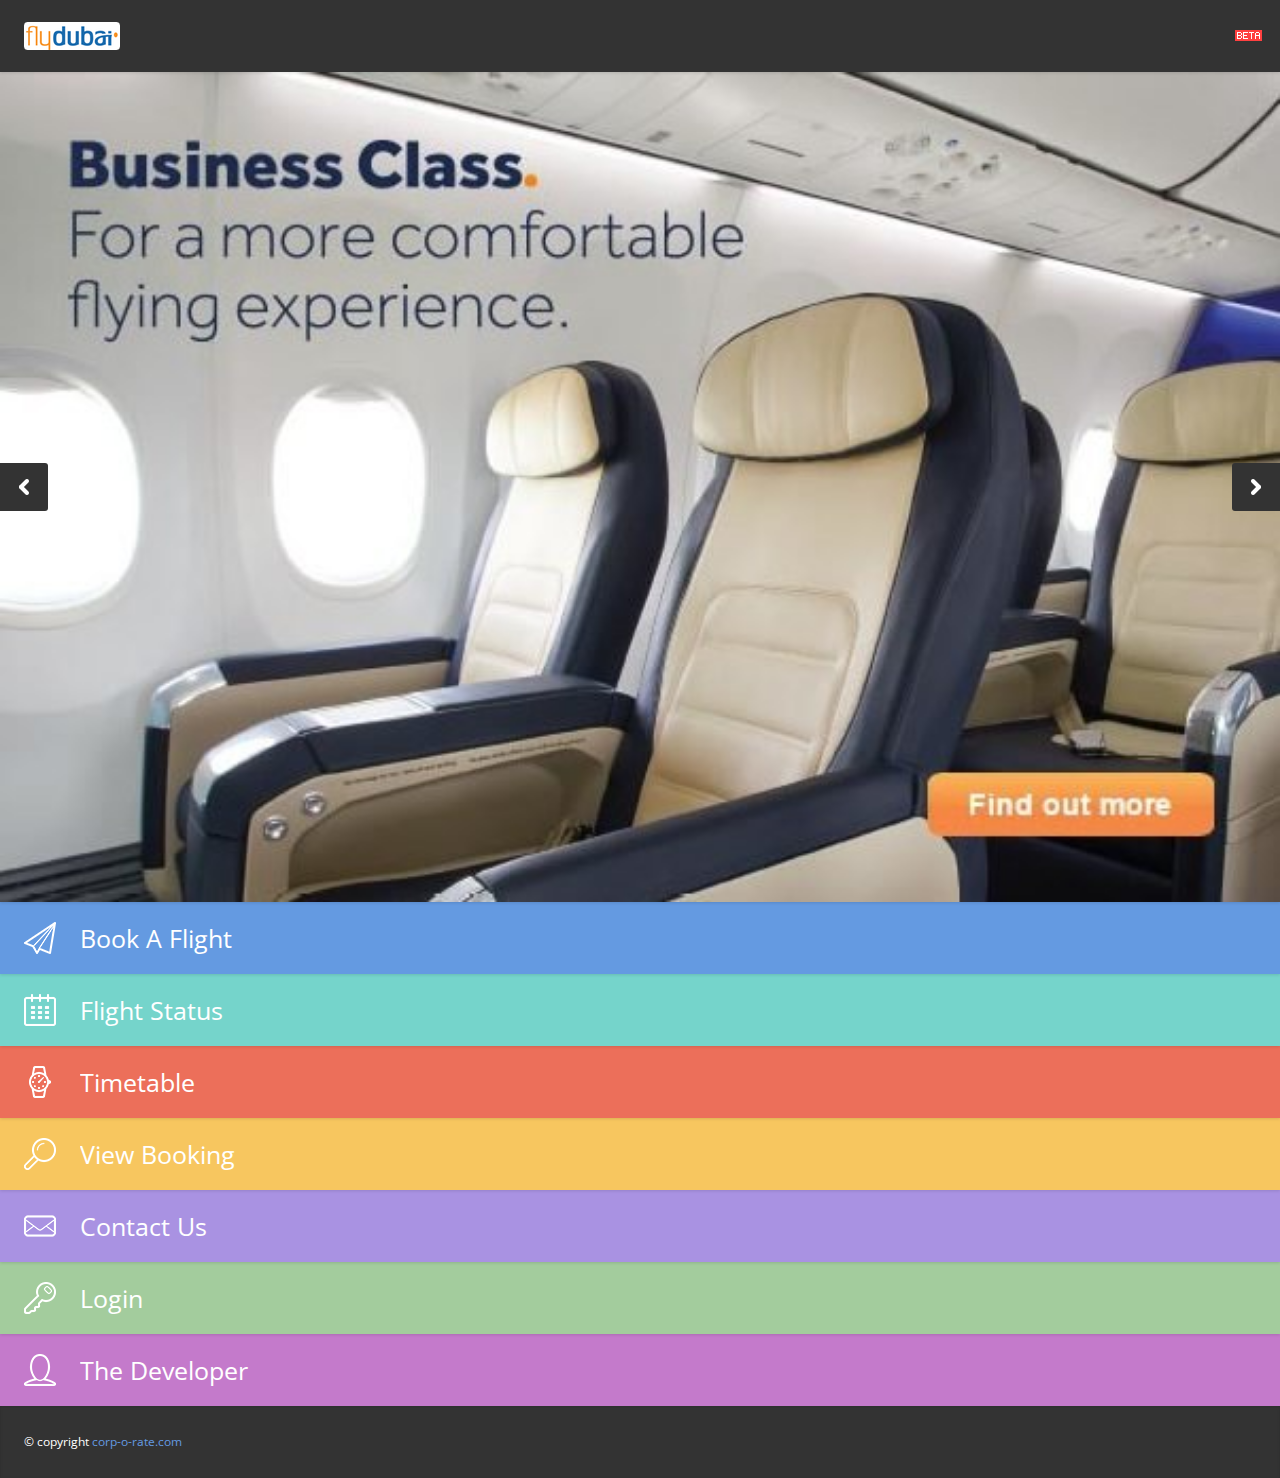
<file: index.html>
﻿<!DOCTYPE html>
<html>
<head>
<title> flydubai | Beta App</title>
<!-- meta tags start -->
<meta http-equiv="Content-Type" content="text/html; charset=utf-8" />
<meta name="Keywords" content="blinds, premium, mobile, template, HTML, Css" />
<meta name="Description" content="Premium mobile HTML/CSS template." />
<meta name="viewport" content="width=device-width, initial-scale=1, maximum-scale=1, user-scalable=no" />
<!-- meta tags end -->

<!-- favorite icon starts -->
<link rel="shortcut icon" href="images/common/favicon.ico" type="image/x-icon" />
<!-- favorite icon ends -->

<!-- Google fonts start -->
<link href='http://fonts.googleapis.com/css?family=Open+Sans:400italic,600italic,400,600,700' rel='stylesheet' type='text/css'>
<!-- Google fonts end -->

<!-- CSS files start -->
<link href="css/framework.css" rel="stylesheet" type="text/css" media="all" />
<link href="css/colorbox.css" rel="stylesheet" type="text/css" media="all" />
<link href="css/elements.css" rel="stylesheet" type="text/css" media="all" />
<link href="css/style.css" rel="stylesheet" type="text/css" media="all" />
<link href="css/responsive.css" rel="stylesheet" type="text/css" media="screen" />
<link href="css/hidpi.css" rel="stylesheet" type="text/css" media="screen" />
<link href="css/skin.css" rel="stylesheet" type="text/css" media="all" />
<link href="css/custom.css" rel="stylesheet" type="text/css" media="all" />
<!-- CSS files end -->

<!-- JavaScript files start -->
<script type="text/javascript" src="js/jquery.min.js"></script>
<script type="text/javascript" src="js/effects.jquery-ui.min.js"></script>
<script type="text/javascript" src="js/jquery.nivo-slider.min.js"></script>
<script type="text/javascript" src="js/jquery.colorbox.min.js"></script>
<script type="text/javascript" src="js/custom.js"></script>
<!-- JavaScript files end -->
</head>
<body>
<!-- website wrapper starts -->
<div class="websiteWrapper"> 
  
  <!-- header outer wrapper starts -->
  <div class="headerOuterWrapper">
    <div class="headerWrapper"> 
     <a href="#" class="mainLogo"><img src="images/icons/fzLogoRound.png" alt=""/></a> 
     <img src="images/icons/beta.gif" alt="" style=" float:right; padding-top:30px;"/>
    </div>
  </div>
  <!-- header outer wrapper ends --> 
  
  <!-- slider wrapper starts -->
  <div class="sliderOuterWrapper">
    <div class="sliderWrapper">
      <div class="mainSlider" id="mainSlider"> <a href="http://www.flydubai.com/en/introducing-flydubai-business-class-india"><img src="images/content/rsz_fzad1.jpg" alt="" /></a> <a href="#"><img src="images/content/rsz_fzad2.jpg" alt="" /></a><a href="#"><img src="images/content/rsz_fzad3.jpg" alt="" /></a> </div>
    </div>
  </div>
  <!-- slider wrapper ends --> 
  
  <!-- main menu outer wrapper starts -->
  <div class="mainMenuOuterWrapper">
    <ul class="mainMenuWrapper">
      <li data-background="#649ae1" class="menuPaperPlane"><a href="BookAFlight.html">Book A Flight</a> </li>
      <li data-background="#75d4cb" class="menuCalendar"><a href="FlightStatus.html">Flight Status</a></li>
      <li data-background="#ec6f5a" class="menuClock"><a href="Timetable.html">Timetable</a></li>
      <li data-background="#f7c65f" class="menuSearch"><a href="ViewBooking.html">View Booking</a></li>
      <li data-background="#a992e2" class="menuMail"><a href="ContactUs.html">Contact Us</a></li>
      <li data-background="#a3cc9d" class="menuKey"><a href="Login.html">Login</a></li>
      <li data-background="#c47acb" class="menuUser"><a href="TheDeveloper.html">The Developer</a></li>
      
    </ul>
  </div>
  <!-- main menu outer wrapper ends --> 
  
  <!-- page wrapper starts -->
  <div class="pageWrapper homePageWrapper"> </div>
  <!-- page wrapper ends --> 
  
  <!-- footer wrapper starts -->
  <div class="footerWrapper"> 
    <!-- copyright wrapper starts -->
    <div class="copyrightWrapper"> 
      <!-- copyright starts --> 
      <span class="copyright">&copy; copyright <a href="http://www.corp-o-rate.com">corp-o-rate.com</a></span> 
      <!-- copyright ends --> 
    </div>
    <!-- copyright wrapper ends --> 
  </div>
  <!-- footer wrapper ends -->
	
</div>
<!-- website wrapper ends -->
	
<!-- preloader starts -->
<div class="preloader"></div>
<!-- preloader ends -->
</body>

</html>
</file>
<file: css/framework.css>
/*////////////////////////////////////////////////////////////////////////////////////////////////////////////////////////*/
/*
Framework Name: {solid}
Author: pixek
Author URL: http://pixek.com
Description: A basic CSS framework.
Version: 1.1.3.131111
License: You are NOT allowed to use this framework in any type of projects, personal or commercial, without a valid license.
*/
/*////////////////////////////////////////////////////////////////////////////////////////////////////////////////////////*/



/*////////////////////////////////////////////////////////////////////////////////////////////////////////////////////////*/
/*//////////////////// Framework CSS Rules Start                                                                          */
/*////////////////////////////////////////////////////////////////////////////////////////////////////////////////////////*/
* {
	margin: 0;
	padding: 0;
	border: 0;
	font-size: 100%;
	vertical-align: baseline;
	outline: none;
	font-size-adjust: none;
	-webkit-text-size-adjust: none;
	-moz-text-size-adjust: none;
	-ms-text-size-adjust: none;
	appearance: normal;
	-webkit-appearance: none;
	-moz-appearance: none;
	border-radius: 0px;
	-webkit-border-radius: 0px;
	-moz-border-radius: 0px;
	transform: none;
	-webkit-transform: none;
	-moz-transform: none;
	transition: none;
	-webkit-transition: none;
	-moz-transition: none;
}
*:focus {
	outline: none;
}
body {
	margin: 0;
	padding: 0;
	font-family: 'Droid Sans', 'Helvetica Neue', Helvetica, Arial, sans-serif;
	font-size: 12px;
	color: #666;
	background: #fefefe;
	line-height: 18px;
}
::selection {
	background-color: #1cbbb4;
	color: #fff;
}
div, header, footer, section, article, nav, button, a, p, img, ul, ol, blockquote, form, fieldset, textarea, input, label, iframe, code, pre {
	display: block;
	overflow: hidden;
	position: relative;
}
p {
	line-height: 18px;
	margin-bottom: 18px;
	font-size: 12px;
}
p > a {
	color: #1cbbb4;
	display: inline;
	text-decoration: none;
}
p > a:hover {
	text-decoration: underline;
}
p > span {
	display: inline;
}
span > a {
	display: inline;
}
a > span {
	display: inline;
}
a {
	text-decoration: none;
	color: #1cbbb4;
}
a:hover {
	text-decoration: underline;
}
h1, h2, h3, h4, h5, h6 {
	font-family: 'Droid Sans', 'Helvetica Neue', Helvetica, Arial, sans-serif;
	font-weight: bold;
	color: #333;
	margin-bottom: 18px;
}
h1 {
	font-size: 20px;
	line-height: 23px;
}
h2 {
	font-size: 18px;
	line-height: 21px;
	padding-bottom: 1px;
}
h3 {
	font-size: 16px;
	line-height: 20px;
	padding-top: 1px;
}
h4 {
	font-size: 14px;
	line-height: 18px;
	padding-bottom: 1px;
}
h5 {
	font-size: 12px;
	line-height: 18px;
}
h6 {
	font-size: 10px;
	line-height: 16px;
}
h1 > a, h2 > a, h3 > a, h4 > a, h5 > a, h6 > a {
	color: #333;
	display: inline;
}
textarea {
	margin-bottom: 27px;
	border: 1px solid #e9e9e9;
	padding-left: 12px;
	padding-right: 12px;
	padding-top: 9px;
	padding-bottom: 9px;
	font-family: 'Droid Sans', 'Helvetica Neue', Helvetica, Arial, sans-serif;
	background-color: #f6f6f6;
	line-height: 18px;
	color: #666;
	width: 180px;
	height: 90px;
	overflow-y: auto;
}
input[type="text"], input[type="password"] {
	margin-bottom: 27px;
	border: 1px solid #e9e9e9;
	padding-left: 12px;
	padding-right: 12px;
	padding-top: 9px;
	padding-bottom: 9px;
	font-family: 'Droid Sans', 'Helvetica Neue', Helvetica, Arial, sans-serif;
	background-color: #f6f6f6;
	color: #666;
	height: 16px;
	line-height: 16px;
	font-size: 12px;
	width: 180px;
}
input[type="checkbox"] {
	display: inline;
	appearance: normal;
	-webkit-appearance: checkbox;
	-moz-appearance: checkbox;
	margin-right:12px;
}
input[type="radio"] {
	display: inline;
	appearance: normal;
	-webkit-appearance: radio;
	-moz-appearance: radio;
	margin-right:12px;
}
select {
	appearance: normal;
	-webkit-appearance: menulist;
	-moz-appearance: menulist;
	margin-bottom: 27px;
	height: 36px;
	line-height: 36px;
	width:180px;
	padding-left:12px;
}
input[type="submit"] {
	font-family: 'Droid Sans', 'Helvetica Neue', Helvetica, Arial, sans-serif;
	color: #e9e9e9;
	font-weight: bold;
	padding: 0px;
	background-color: #333;
	line-height: 24px;
	height: 24px;
	padding-left: 12px;
	padding-right: 12px;
}
input[type="submit"]:hover {
	cursor: pointer;
	color: #fff;
}
input:focus, textarea:focus {
	outline: 0;
	background-color: #fff;
	border-color: #e9e9e9;
}
fieldset > *:last-child {
	margin-bottom: 0px;
}
table {
	border-collapse: separate;
	border-spacing: 0;
	background-color: #f6f6f6;
	border-left: 1px solid #e9e9e9;
	border-top: 1px solid #e9e9e9;
	width: 100%;
	clear: both;
	margin-bottom: 27px;
}
thead {
}
th {
	height: 48px;
	line-height: 48px;
	vertical-align: middle;
	border-bottom: 1px solid #e9e9e9;
	border-right: 1px solid #e9e9e9;
	font-weight: bold;
	color: #555;
	background-color: #f6f6f6;
}
tr {
	line-height: 18px;
}
td {
	border-right: 1px solid #e9e9e9;
	border-bottom: 1px solid #e9e9e9;
	text-align: center;
	color: #666;
	padding-top: 9px;
	padding-bottom: 9px;
	line-height: 18px;
	vertical-align: middle;
	background-color: #fdfdfd;
}
tr:hover > td {
	background-color: #fff;
}
ul {
	list-style: square inside;
	margin-bottom: 27px;
	position: relative;
}
ol {
	list-style: decimal inside;
	margin-bottom: 27px;
	position: relative;
}
li {
	padding-left: 12px;
	line-height: 18px;
	margin-bottom: 18px;
	display: list-item;
	position: relative;
}
ol > li:last-child, ul > li:last-child {
	margin-bottom: 0px;
}
.clear {
	clear: both;
	height: 0px;
	line-height: 0px;
}
/*////////////////////////////////////////////////////////////////////////////////////////////////////////////////////////*/
/*//////////////////// Framework CSS Rules End                                                                            */
/*////////////////////////////////////////////////////////////////////////////////////////////////////////////////////////*/
</file>
<file: css/colorbox.css>
/*
    ColorBox Core Style:
    The following CSS is consistent between example themes and should not be altered.
*/
#colorbox, #cboxOverlay, #cboxWrapper {
	position: absolute;
	top: 0;
	left: 0;
	z-index: 9999;
	overflow: hidden;
}
#cboxWrapper {
	max-width: none;
}
#cboxOverlay {
	position: fixed;
	width: 100%;
	height: 100%;
}
#cboxMiddleLeft, #cboxBottomLeft {
	clear: left;
}
#cboxContent {
	position: relative;
}
#cboxLoadedContent {
	overflow: auto;
	-webkit-overflow-scrolling: touch;
}
#cboxTitle {
	margin: 0;
}
#cboxLoadingOverlay, #cboxLoadingGraphic {
	position: absolute;
	top: 0;
	left: 0;
	width: 100%;
	height: 100%;
}
#cboxPrevious, #cboxNext, #cboxClose, #cboxSlideshow {
	cursor: pointer;
}
.cboxPhoto {
	float: left;
	margin: auto;
	border: 0;
	display: block;
	max-width: none;
	-ms-interpolation-mode: bicubic;
}
.cboxIframe {
	width: 100%;
	height: 100%;
	display: block;
	border: 0;
}
#colorbox, #cboxContent, #cboxLoadedContent {
	box-sizing: content-box;
	-moz-box-sizing: content-box;
	-webkit-box-sizing: content-box;
}
</file>
<file: css/elements.css>
/*////////////////////////////////////////////////////////////////////////////////////////////////////////////////////////*/
/*//////////////////// Structure Elements CSS Rules Start                                                                 */
/*////////////////////////////////////////////////////////////////////////////////////////////////////////////////////////*/
.pageBreak {
	height: 0px;
	clear: both;
	margin-bottom: 27px;
	border-top: 3px solid #f0f0f0;
}
.pageBreakBottom {
	height: 0px;
	clear: both;
	border-top: 3px solid #f0f0f0;
}
.pageBreakBoth {
	height: 27px;
	clear: both;
	margin-bottom: 27px;
	border-bottom: 3px solid #f0f0f0;
}
.textBreak {
	height: 4px;
	clear: both;
	margin-bottom: 27px;
	border-bottom: 3px solid #f0f0f0;
}
.textBreakBoth {
	height: 4px;
	clear: both;
	margin-bottom: 23px;
	border-bottom: 3px solid #f0f0f0;
}
.textBreakBottom {
	height: 0px;
	clear: both;
	margin-bottom: 23px;
	border-top: 3px solid #f0f0f0;
}
.pageSpacer {
	height: 4px;
	background: none;
	clear: both;
	width: 100%;
}
.sectionBreak {
	height: 0px;
	clear: both;
	margin-bottom: 36px;
	border-top: 3px solid #f0f0f0;
}
/*////////////////////////////////////////////////////////////////////////////////////////////////////////////////////////*/
/*//////////////////// Structure Elements CSS Rules End                                                                   */
/*////////////////////////////////////////////////////////////////////////////////////////////////////////////////////////*/



/*////////////////////////////////////////////////////////////////////////////////////////////////////////////////////////*/
/*//////////////////// Elements CSS Rules Start                                                                           */
/*////////////////////////////////////////////////////////////////////////////////////////////////////////////////////////*/
.quoteWrapper {
	margin-bottom: 27px;
}
.quoteWrapper > .quoteAvatar {
	margin-right: 12px;
	float: left;
	height: 54px;
	width: 54px;
	border: 3px solid #f0f0f0;
}
.quoteWrapper > .quoteAvatar:hover {
}
.quoteWrapper > blockquote {
	background: none;
	border-left: 3px solid #f0f0f0;
	padding-left: 12px;
	padding-top: 6px;
	padding-bottom: 6px;
	font-style: italic;
	margin-bottom: 0px;
}
.quoteWrapper > blockquote cite {
	clear: both;
	color: #999;
	font-weight: bold;
}
blockquote {
	background: url(../images/common/quoteBg.png) 0 0 no-repeat;
	padding-left: 28px;
	padding-top: 0px;
	padding-bottom: 0px;
	font-style: italic;
	margin-bottom: 23px;
}
.blockquote cite {
	clear: both;
	color: #999;
	font-weight: bold;
}
.columnWrapper {
	margin-bottom: 27px;
}
.columnWrapper > *:last-child {
	margin-bottom: 0px;
}
.oneHalf {
	float: left;
	width: 46%;
	margin-right: 8%;
}
.oneThird {
	float: left;
	width: 30%;
	margin-right: 5%;
}
.oneFourth {
	float: left;
	width: 22%;
	margin-right: 4%;
}
.oneFifth {
	float: left;
	width: 16.8%;
	margin-right: 4%;
}
.oneSixth {
	float: left;
	width: 13.33%;
	margin-right: 4%;
}
.lastColumn {
	margin-right: 0px;
}
.testimonialsSectionWrapper {
	margin-bottom: 0px;
}
.buttonWrapper {
	height: 16px;
	padding: 4px;
	padding-right: 9px;
	padding-left: 9px;
	color: #fff;
	display: inline-block;
	background-position: 9px center;
	background-repeat: no-repeat;
}
.buttonWrapper:hover {
	text-decoration: none;
}
.buttonMarginRight {
	margin-right: 24px;
}
.buttonDefault, input.buttonDefault {
	background-color: #333;
}
.buttonRed:hover {
}
.buttonRed, input.buttonRed {
	background-color: #f25849;
}
.buttonRed:hover {
}
.buttonPink, input.buttonPink {
	background-color: #fe5d83;
}
.buttonPink:hover {
}
.buttonOrange, input.buttonOrange {
	background-color: #ffb24d;
}
.buttonOrange:hover {
}
.buttonGreen, input.buttonGreen {
	background-color: #65c178;
}
.buttonGreen:hover {
}
.buttonBlue, input.buttonBlue {
	background-color: #4baad3;
}
.buttonBlue:hover {
}
.buttonArrowLeft {
	background-image: url(../images/icons/smallIcons/16/2/iconArrowLeftBg16.png);
	padding-left: 34px;
}
.buttonArrowRight {
	background-image: url(../images/icons/smallIcons/16/2/iconArrowRightBg16.png);
	padding-left: 34px;
}
.buttonBolt {
	background-image: url(../images/icons/smallIcons/16/2/iconBoltBg16.png);
	padding-left: 34px;
}
.buttonCalendar {
	background-image: url(../images/icons/smallIcons/16/2/iconCalendarBg16.png);
	padding-left: 34px;
}
.buttonCamera {
	background-image: url(../images/icons/smallIcons/16/2/iconCameraBg16.png);
	padding-left: 34px;
}
.buttonCheckmark {
	background-image: url(../images/icons/smallIcons/16/2/iconCheckmarkBg16.png);
	padding-left: 34px;
}
.buttonComment {
	background-image: url(../images/icons/smallIcons/16/2/iconCommentBg16.png);
	padding-left: 34px;
}
.buttonDelete {
	background-image: url(../images/icons/smallIcons/16/2/iconDeleteBg16.png);
	padding-left: 34px;
}
.buttonEdit {
	background-image: url(../images/icons/smallIcons/16/2/iconEditBg16.png);
	padding-left: 34px;
}
.buttonEmail {
	background-image: url(../images/icons/smallIcons/16/2/iconEmailBg16.png);
	padding-left: 34px;
}
.buttonExpand {
	background-image: url(../images/icons/smallIcons/16/2/iconExpandBg16.png);
	padding-left: 34px;
}
.buttonFlag {
	background-image: url(../images/icons/smallIcons/16/2/iconFlagBg16.png);
	padding-left: 34px;
}
.buttonGear {
	background-image: url(../images/icons/smallIcons/16/2/iconGearBg16.png);
	padding-left: 34px;
}
.buttonGraph {
	background-image: url(../images/icons/smallIcons/16/2/iconGraphBg16.png);
	padding-left: 34px;
}
.buttonHome {
	background-image: url(../images/icons/smallIcons/16/2/iconHomeBg16.png);
	padding-left: 34px;
}
.buttonLocation {
	background-image: url(../images/icons/smallIcons/16/2/iconLocationBg16.png);
	padding-left: 34px;
}
.buttonMinus {
	background-image: url(../images/icons/smallIcons/16/2/iconMinusBg16.png);
	padding-left: 34px;
}
.buttonMobile {
	background-image: url(../images/icons/smallIcons/16/2/iconMobileBg16.png);
	padding-left: 34px;
}
.buttonNo {
	background-image: url(../images/icons/smallIcons/16/2/iconNoBg16.png);
	padding-left: 34px;
}
.buttonPlus {
	background-image: url(../images/icons/smallIcons/16/2/iconPlusBg16.png);
	padding-left: 34px;
}
.buttonRefresh {
	background-image: url(../images/icons/smallIcons/16/2/iconRefreshBg16.png);
	padding-left: 34px;
}
.buttonSearch {
	background-image: url(../images/icons/smallIcons/16/2/iconSearchBg16.png);
	padding-left: 34px;
}
.buttonStar {
	background-image: url(../images/icons/smallIcons/16/2/iconStarBg16.png);
	padding-left: 34px;
}
.buttonTag {
	background-image: url(../images/icons/smallIcons/16/2/iconTagBg16.png);
	padding-left: 34px;
}
.servicesPageContent {
	padding-bottom: 0px;
}
.serviceWrapper {
	border-bottom: 1px solid #f0f0f0;
	padding-bottom: 27px;
}
.serviceWrapper > .buttonWrapper {
	margin-top: 4px;
}
.serviceIcon {
	height: 32px;
	display: block;
	padding-left: 44px;
	line-height: 32px;
	font-size: 14px;
	margin-bottom: 18px;
	color: #fff;
}
.serviceIconArrowDownLight {
	background: url(../images/icons/servicesIcons/32/1/iconArrowDownBg32.png) 0 0 no-repeat;
}
.serviceIconAttachLight {
	background: url(../images/icons/servicesIcons/32/1/iconAttachBg32.png) 0 0 no-repeat;
}
.serviceIconBoltLight {
	background: url(../images/icons/servicesIcons/32/1/iconBoltBg32.png) 0 0 no-repeat;
}
.serviceIconCameraLight {
	background: url(../images/icons/servicesIcons/32/1/iconCameraBg32.png) 0 0 no-repeat;
}
.serviceIconCartLight {
	background: url(../images/icons/servicesIcons/32/1/iconCartBg32.png) 0 0 no-repeat;
}
.serviceIconChartLight {
	background: url(../images/icons/servicesIcons/32/1/iconChartBg32.png) 0 0 no-repeat;
}
.serviceIconCheckmarkLight {
	background: url(../images/icons/servicesIcons/32/1/iconCheckmarkBg32.png) 0 0 no-repeat;
}
.serviceIconClockLight {
	background: url(../images/icons/servicesIcons/32/1/iconClockBg32.png) 0 0 no-repeat;
}
.serviceIconCommentLight {
	background: url(../images/icons/servicesIcons/32/1/iconCommentBg32.png) 0 0 no-repeat;
}
.serviceIconDollarLight {
	background: url(../images/icons/servicesIcons/32/1/iconDollarBg32.png) 0 0 no-repeat;
}
.serviceIconFilesLight {
	background: url(../images/icons/servicesIcons/32/1/iconFilesBg32.png) 0 0 no-repeat;
}
.serviceIconFlagLight {
	background: url(../images/icons/servicesIcons/32/1/iconFlagBg32.png) 0 0 no-repeat;
}
.serviceIconGearLight {
	background: url(../images/icons/servicesIcons/32/1/iconGearBg32.png) 0 0 no-repeat;
}
.serviceIconGlobeLight {
	background: url(../images/icons/servicesIcons/32/1/iconGlobeBg32.png) 0 0 no-repeat;
}
.serviceIconHeartLight {
	background: url(../images/icons/servicesIcons/32/1/iconHeartBg32.png) 0 0 no-repeat;
}
.serviceIconInfoLight {
	background: url(../images/icons/servicesIcons/32/1/iconInfoBg32.png) 0 0 no-repeat;
}
.serviceIconKeyLight {
	background: url(../images/icons/servicesIcons/32/1/iconKeyBg32.png) 0 0 no-repeat;
}
.serviceIconLinkLight {
	background: url(../images/icons/servicesIcons/32/1/iconLinkBg32.png) 0 0 no-repeat;
}
.serviceIconNoLight {
	background: url(../images/icons/servicesIcons/32/1/iconNoBg32.png) 0 0 no-repeat;
}
.serviceIconRefreshLight {
	background: url(../images/icons/servicesIcons/32/1/iconRefreshBg32.png) 0 0 no-repeat;
}
.serviceIconScreenLight {
	background: url(../images/icons/servicesIcons/32/1/iconScreenBg32.png) 0 0 no-repeat;
}
.serviceIconSearchLight {
	background: url(../images/icons/servicesIcons/32/1/iconSearchBg32.png) 0 0 no-repeat;
}
.serviceIconUserLight {
	background: url(../images/icons/servicesIcons/32/1/iconUserBg32.png) 0 0 no-repeat;
}
.serviceIconWarningLight {
	background: url(../images/icons/servicesIcons/32/1/iconWarningBg32.png) 0 0 no-repeat;
}
.serviceIconArrowDownDark {
	background: url(../images/icons/servicesIcons/32/2/iconArrowDownBg32.png) 0 0 no-repeat;
}
.serviceIconAttachDark {
	background: url(../images/icons/servicesIcons/32/2/iconAttachBg32.png) 0 0 no-repeat;
}
.serviceIconBoltDark {
	background: url(../images/icons/servicesIcons/32/2/iconBoltBg32.png) 0 0 no-repeat;
}
.serviceIconCameraDark {
	background: url(../images/icons/servicesIcons/32/2/iconCameraBg32.png) 0 0 no-repeat;
}
.serviceIconCartDark {
	background: url(../images/icons/servicesIcons/32/2/iconCartBg32.png) 0 0 no-repeat;
}
.serviceIconChartDark {
	background: url(../images/icons/servicesIcons/32/2/iconChartBg32.png) 0 0 no-repeat;
}
.serviceIconCheckmarkDark {
	background: url(../images/icons/servicesIcons/32/2/iconCheckmarkBg32.png) 0 0 no-repeat;
}
.serviceIconClockDark {
	background: url(../images/icons/servicesIcons/32/2/iconClockBg32.png) 0 0 no-repeat;
}
.serviceIconCommentDark {
	background: url(../images/icons/servicesIcons/32/2/iconCommentBg32.png) 0 0 no-repeat;
}
.serviceIconDollarDark {
	background: url(../images/icons/servicesIcons/32/2/iconDollarBg32.png) 0 0 no-repeat;
}
.serviceIconFilesDark {
	background: url(../images/icons/servicesIcons/32/2/iconFilesBg32.png) 0 0 no-repeat;
}
.serviceIconFlagDark {
	background: url(../images/icons/servicesIcons/32/2/iconFlagBg32.png) 0 0 no-repeat;
}
.serviceIconGearDark {
	background: url(../images/icons/servicesIcons/32/2/iconGearBg32.png) 0 0 no-repeat;
}
.serviceIconGlobeDark {
	background: url(../images/icons/servicesIcons/32/2/iconGlobeBg32.png) 0 0 no-repeat;
}
.serviceIconHeartDark {
	background: url(../images/icons/servicesIcons/32/2/iconHeartBg32.png) 0 0 no-repeat;
}
.serviceIconInfoDark {
	background: url(../images/icons/servicesIcons/32/2/iconInfoBg32.png) 0 0 no-repeat;
}
.serviceIconKeyDark {
	background: url(../images/icons/servicesIcons/32/2/iconKeyBg32.png) 0 0 no-repeat;
}
.serviceIconLinkDark {
	background: url(../images/icons/servicesIcons/32/2/iconLinkBg32.png) 0 0 no-repeat;
}
.serviceIconNoDark {
	background: url(../images/icons/servicesIcons/32/2/iconNoBg32.png) 0 0 no-repeat;
}
.serviceIconRefreshDark {
	background: url(../images/icons/servicesIcons/32/2/iconRefreshBg32.png) 0 0 no-repeat;
}
.serviceIconScreenDark {
	background: url(../images/icons/servicesIcons/32/2/iconScreenBg32.png) 0 0 no-repeat;
}
.serviceIconSearchDark {
	background: url(../images/icons/servicesIcons/32/2/iconSearchBg32.png) 0 0 no-repeat;
}
.serviceIconUserDark {
	background: url(../images/icons/servicesIcons/32/2/iconUserBg32.png) 0 0 no-repeat;
}
.serviceIconWarningDark {
	background: url(../images/icons/servicesIcons/32/2/iconWarningBg32.png) 0 0 no-repeat;
}
.highlight {
	height: 18px;
	line-height: 18px;
	color: #fff;
	display: inline;
	padding-left: 3px;
	padding-right: 3px;	
}
.highlightDefault{
    background-color: #333;
}
.highlightOrange {
	background-color: #ffb24d;
}
.highlightRed {
	background-color: #f25849;
}
.highlightGreen {
	background-color: #65c178;
}
.highlightBlue {
	background-color: #4baad3;
}
.highlightPink {
	background-color: #fe5d83;
}
.alertBox {
	padding-top: 20px;
	padding-right: 38px;
	padding-left: 40px;
	padding-bottom: 20px;
	color: #333;
	background-position: 12px 21px;
	background-repeat: no-repeat;
	margin-bottom: 27px;
}
.alertBoxTextBreak {
	margin-bottom: 23px;
}
.alertBoxWarning {
	background-color: #ffb24d;
	background-image: url(../images/common/alertBoxWarningBg.png);
}
.alertBoxStop {
	background-color: #f25849;
	background-image: url(../images/common/alertBoxStopBg.png);
}
.alertBoxGo {
	background-color: #65c178;
	background-image: url(../images/common/alertBoxGoBg.png);
}
.alertBoxInfo {
	background-color: #4baad3;
	background-image: url(../images/common/alertBoxInfoBg.png);
}
.alertBoxContent {
	border-left: 1px solid rgba(0, 0, 0, 0.18);
	padding-left: 12px;
	margin-bottom: 0px;
}
.alertBoxButton {
	position: absolute;
	top: 10px;
	right: 10px;
	height: 16px;
	width: 16px;
	background: url(../images/common/alertBoxButtonBg.png) 0 0 no-repeat;
}
.accordionWrapper > *:last-child {
	margin-bottom: 0px;
}
.accordionItemWrapper {
	margin-bottom: 27px;
}
.accordionButton {
	background-color: #f0f0f0;
	padding-left: 6px;
	font-size: 12px;
	height: 36px;
	line-height: 36px;
	color: #666;
}
.accordionButton .accordionButtonIcon {
	background: url(../images/skins/default/accordionButtonBg.png) 0 0 no-repeat;
	height: 16px;
	width: 16px;
	margin-right: 12px;
	display: inline-block;
	margin-top: 10px;
	margin-left: 6px;
	float: left;
}
.accordionButton .accordionButtonTitle {
	float: left;
}
.accordionButton:hover {
	text-decoration: none;
}
.currentAccordion .accordionButtonIcon {
	background-position: 0px -16px;
}
.accordionContentWrapper {
	display: none;
}
.accordionContent {
	padding: 12px;
	border: 1px solid #f0f0f0;
	margin-top: 27px;
}
.accordionContentWrapper .accordionContent > *:last-child {
	margin-bottom: 0px;
}
.largeImage {
	border: 3px solid #f0f0f0;
	margin-bottom: 23px;
	width: 100%;
	height: auto;
	box-sizing: border-box;
	-webkit-box-sizing: border-box;
	-moz-box-sizing: border-box;
}
.iconWrapper {
	min-height: 16px;
	padding-left: 25px;
	background-position: left center;
	background-repeat: no-repeat;
}
.singleIconWrapper {
	padding-left: 16px;
	padding-top: 1px;
	padding-bottom: 1px;
	background-position: left center;
	background-repeat: no-repeat;
	display: inline;
}
.singleIconText {
	padding-left: 28px;
}
.iconArrowLeftLight {
	background-image: url(../images/icons/smallIcons/16/1/iconArrowLeftBg16.png);
}
.iconArrowRightLight {
	background-image: url(../images/icons/smallIcons/16/1/iconArrowRightBg16.png);
}
.iconBoltLight {
	background-image: url(../images/icons/smallIcons/16/1/iconBoltBg16.png);
}
.iconCalendarLight {
	background-image: url(../images/icons/smallIcons/16/1/iconCalendarBg16.png);
}
.iconCameraLight {
	background-image: url(../images/icons/smallIcons/16/1/iconCameraBg16.png);
}
.iconCheckmarkLight {
	background-image: url(../images/icons/smallIcons/16/1/iconCheckmarkBg16.png);
}
.iconCommentLight {
	background-image: url(../images/icons/smallIcons/16/1/iconCommentBg16.png);
}
.iconDeleteLight {
	background-image: url(../images/icons/smallIcons/16/1/iconDeleteBg16.png);
}
.iconEditLight {
	background-image: url(../images/icons/smallIcons/16/1/iconEditBg16.png);
}
.iconEmailLight {
	background-image: url(../images/icons/smallIcons/16/1/iconEmailBg16.png);
}
.iconExpandLight {
	background-image: url(../images/icons/smallIcons/16/1/iconExpandBg16.png);
}
.iconFlagLight {
	background-image: url(../images/icons/smallIcons/16/1/iconFlagBg16.png);
}
.iconGearLight {
	background-image: url(../images/icons/smallIcons/16/1/iconGearBg16.png);
}
.iconGraphLight {
	background-image: url(../images/icons/smallIcons/16/1/iconGraphBg16.png);
}
.iconHomeLight {
	background-image: url(../images/icons/smallIcons/16/1/iconHomeBg16.png);
}
.iconLocationLight {
	background-image: url(../images/icons/smallIcons/16/1/iconLocationBg16.png);
}
.iconMinusLight {
	background-image: url(../images/icons/smallIcons/16/1/iconMinusBg16.png);
}
.iconMobileLight {
	background-image: url(../images/icons/smallIcons/16/1/iconMobileBg16.png);
}
.iconNoLight {
	background-image: url(../images/icons/smallIcons/16/1/iconNoBg16.png);
}
.iconPlusLight {
	background-image: url(../images/icons/smallIcons/16/1/iconPlusBg16.png);
}
.iconRefreshLight {
	background-image: url(../images/icons/smallIcons/16/1/iconRefreshBg16.png);
}
.iconSearchLight {
	background-image: url(../images/icons/smallIcons/16/1/iconSearchBg16.png);
}
.iconStarLight {
	background-image: url(../images/icons/smallIcons/16/1/iconStarBg16.png);
}
.iconTagLight {
	background-image: url(../images/icons/smallIcons/16/1/iconTagBg16.png);
}
.iconArrowLeftDark {
	background-image: url(../images/icons/smallIcons/16/2/iconArrowLeftBg16.png);
}
.iconArrowRightDark {
	background-image: url(../images/icons/smallIcons/16/2/iconArrowRightBg16.png);
}
.iconBoltDark {
	background-image: url(../images/icons/smallIcons/16/2/iconBoltBg16.png);
}
.iconCalendarDark {
	background-image: url(../images/icons/smallIcons/16/2/iconCalendarBg16.png);
}
.iconCameraDark {
	background-image: url(../images/icons/smallIcons/16/2/iconCameraBg16.png);
}
.iconCheckmarkDark {
	background-image: url(../images/icons/smallIcons/16/2/iconCheckmarkBg16.png);
}
.iconCommentDark {
	background-image: url(../images/icons/smallIcons/16/2/iconCommentBg16.png);
}
.iconDeleteDark {
	background-image: url(../images/icons/smallIcons/16/2/iconDeleteBg16.png);
}
.iconEditDark {
	background-image: url(../images/icons/smallIcons/16/2/iconEditBg16.png);
}
.iconEmailDark {
	background-image: url(../images/icons/smallIcons/16/2/iconEmailBg16.png);
}
.iconExpandDark {
	background-image: url(../images/icons/smallIcons/16/2/iconExpandBg16.png);
}
.iconFlagDark {
	background-image: url(../images/icons/smallIcons/16/2/iconFlagBg16.png);
}
.iconGearDark {
	background-image: url(../images/icons/smallIcons/16/2/iconGearBg16.png);
}
.iconGraphDark {
	background-image: url(../images/icons/smallIcons/16/2/iconGraphBg16.png);
}
.iconHomeDark {
	background-image: url(../images/icons/smallIcons/16/2/iconHomeBg16.png);
}
.iconLocationDark {
	background-image: url(../images/icons/smallIcons/16/2/iconLocationBg16.png);
}
.iconMinusDark {
	background-image: url(../images/icons/smallIcons/16/2/iconMinusBg16.png);
}
.iconMobileDark {
	background-image: url(../images/icons/smallIcons/16/2/iconMobileBg16.png);
}
.iconNoDark {
	background-image: url(../images/icons/smallIcons/16/2/iconNoBg16.png);
}
.iconPlusDark {
	background-image: url(../images/icons/smallIcons/16/2/iconPlusBg16.png);
}
.iconRefreshDark {
	background-image: url(../images/icons/smallIcons/16/2/iconRefreshBg16.png);
}
.iconSearchDark {
	background-image: url(../images/icons/smallIcons/16/2/iconSearchBg16.png);
}
.iconStarDark {
	background-image: url(../images/icons/smallIcons/16/2/iconStarBg16.png);
}
.iconTagDark {
	background-image: url(../images/icons/smallIcons/16/2/iconTagBg16.png);
}
.socialIconFacebookLight {
	background-image: url(../images/icons/socialIcons/16/1/iconFacebookBg16.png);
}
.socialIconRssLight {
	background-image: url(../images/icons/socialIcons/16/1/iconRssBg16.png);
}
.socialIconDribbbleLight {
	background-image: url(../images/icons/socialIcons/16/1/iconDribbbleBg16.png);
}
.socialIconVimeoLight {
	background-image: url(../images/icons/socialIcons/16/1/iconVimeoBg16.png);
}
.socialIconTwitterLight {
	background-image: url(../images/icons/socialIcons/16/1/iconTwitterBg16.png);
}
.socialIconDeviantArtLight {
	background-image: url(../images/icons/socialIcons/16/1/iconDeviantArtBg16.png);
}
.socialIconLinkedInLight {
	background-image: url(../images/icons/socialIcons/16/1/iconLinkedInBg16.png);
}
.socialIconYouTubeLight {
	background-image: url(../images/icons/socialIcons/16/1/iconYouTubeBg16.png);
}
.socialIconPicasaLight {
	background-image: url(../images/icons/socialIcons/16/1/iconPicasaBg16.png);
}
.socialIconFlickrLight {
	background-image: url(../images/icons/socialIcons/16/1/iconFlickrBg16.png);
}
.socialIconSkypeLight {
	background-image: url(../images/icons/socialIcons/16/1/iconSkypeBg16.png);
}
.socialIconWordPressLight {
	background-image: url(../images/icons/socialIcons/16/1/iconWordPressBg16.png);
}
.socialIconFacebookDark {
	background-image: url(../images/icons/socialIcons/16/2/iconFacebookBg16.png);
}
.socialIconRssDark {
	background-image: url(../images/icons/socialIcons/16/2/iconRssBg16.png);
}
.socialIconDribbbleDark {
	background-image: url(../images/icons/socialIcons/16/2/iconDribbbleBg16.png);
}
.socialIconVimeoDark {
	background-image: url(../images/icons/socialIcons/16/2/iconVimeoBg16.png);
}
.socialIconTwitterDark {
	background-image: url(../images/icons/socialIcons/16/2/iconTwitterBg16.png);
}
.socialIconDeviantArtDark {
	background-image: url(../images/icons/socialIcons/16/2/iconDeviantArtBg16.png);
}
.socialIconLinkedInDark {
	background-image: url(../images/icons/socialIcons/16/2/iconLinkedInBg16.png);
}
.socialIconYouTubeDark {
	background-image: url(../images/icons/socialIcons/16/2/iconYouTubeBg16.png);
}
.socialIconPicasaDark {
	background-image: url(../images/icons/socialIcons/16/2/iconPicasaBg16.png);
}
.socialIconFlickrDark {
	background-image: url(../images/icons/socialIcons/16/2/iconFlickrBg16.png);
}
.socialIconSkypeDark {
	background-image: url(../images/icons/socialIcons/16/2/iconSkypeBg16.png);
}
.socialIconWordPressDark {
	background-image: url(../images/icons/socialIcons/16/2/iconWordPressBg16.png);
}
.pageWrapper > .accordionWrapper:last-child > .accordionItemWrapper:last-child {
	margin-bottom: 0px;
}
.columnWrapper > .accordionWrapper:last-child > .accordionItemWrapper:last-child {
	margin-bottom: 0px;
}
/*////////////////////////////////////////////////////////////////////////////////////////////////////////////////////////*/
/*//////////////////// Elements CSS Rules End                                                                             */
/*////////////////////////////////////////////////////////////////////////////////////////////////////////////////////////*/
</file>
<file: css/style.css>
/*////////////////////////////////////////////////////////////////////////////////////////////////////////////////////////*/
/*
Template Name: blinds
Author: Cosmin Cotor
Author ThemeForest URL: http://themeforest.net/user/cosmincotor
Author Website: http://pixek.com/
Version: 1.0.0
License: Commercial
*/
/*////////////////////////////////////////////////////////////////////////////////////////////////////////////////////////*/



/*////////////////////////////////////////////////////////////////////////////////////////////////////////////////////////*/
/*//////////////////// Customized Framework CSS Rules Start                                                               */
/*////////////////////////////////////////////////////////////////////////////////////////////////////////////////////////*/
body {
	background-color: #f9f9f9;
	font-family: 'Open Sans', 'Helvetica Neue', Helvetica, Arial, sans-serif;
}
p > a {
	color: #649ae1;
}
a {
	color: #649ae1;
}
h1, h2, h3, h4, h5, h6 {
	font-family: 'Open Sans', 'Helvetica Neue', Helvetica, Arial, sans-serif;
	font-weight: 600;
	color: #333;
}
input[type="text"], input[type="password"] {
	transition: background-color 0.3s;
	-webkit-transition: background-color 0.3s;
	-moz-transition: background-color 0.3s;
	color: #999;
	font-family: 'Open Sans', 'Helvetica Neue', Helvetica, Arial, sans-serif;
	border-radius: 3px;
}
textarea {
	transition: background-color 0.3s;
	-webkit-transition: background-color 0.3s;
	-moz-transition: background-color 0.3s;
	color: #999;
	font-family: 'Open Sans', 'Helvetica Neue', Helvetica, Arial, sans-serif;
	border-radius: 3px;
}
input:focus, textarea:focus {
	transition: background-color 0.3s;
	-webkit-transition: background-color 0.3s;
	-moz-transition: background-color 0.3s;
}
input[type="submit"] {
	font-family: 'Open Sans', 'Helvetica Neue', Helvetica, Arial, sans-serif;
}
/*////////////////////////////////////////////////////////////////////////////////////////////////////////////////////////*/
/*//////////////////// Customized Framework CSS Rules End                                                                 */
/*////////////////////////////////////////////////////////////////////////////////////////////////////////////////////////*/



/*////////////////////////////////////////////////////////////////////////////////////////////////////////////////////////*/
/*//////////////////// Structure CSS Rules Start                                                                          */
/*////////////////////////////////////////////////////////////////////////////////////////////////////////////////////////*/
.websiteWrapper {
}
.preloader {
	display: block;
	overflow: hidden;
	position: fixed;
	top: 0px;
	bottom: 0px;
	background: #f9f9f9 url(../images/common/preloader.gif) center center no-repeat;
	background-size: 48px 48px;
	height: 100%;
	width: 100%;
	z-index: 9999;
}
.pageWrapper {
	padding-top: 36px;
	margin-bottom: 36px;
}
.pageContentWrapper {
	padding-top: 18px;
	padding-left: 12px;
	padding-right: 12px;
	margin-left: 24px;
	margin-right: 24px;
	padding-bottom: 27px;
	background-color: #fff;
	border-radius: 3px;
}
.pageWrapper > *:last-child, .pageContentWrapper > *:last-child {
	margin-bottom: 0px;
}
.pageTitle {
	border-bottom: 3px solid #f0f0f0;
	padding-bottom: 22px;
	margin-top: 2px;
	margin-bottom: 23px;
}
.blockTitle {
	margin-bottom: 22px;
}
/*////////////////////////////////////////////////////////////////////////////////////////////////////////////////////////*/
/*//////////////////// Structure CSS Rules End                                                                            */
/*////////////////////////////////////////////////////////////////////////////////////////////////////////////////////////*/



/*////////////////////////////////////////////////////////////////////////////////////////////////////////////////////////*/
/*//////////////////// Customized Elements CSS Rules Start                                                                */
/*////////////////////////////////////////////////////////////////////////////////////////////////////////////////////////*/
.buttonWrapper {
	border-radius: 3px;
}
.buttonDefault {
	background-color: #649ae1;
}
.alertBox {
	border-radius: 3px;
}
.highlightDefault {
	background-color: #649ae1;
}
.sectionBreak {
	border-color: rgba(0,0,0,0.12);
	margin-left: 24px;
	margin-right: 24px;
}
.quoteWrapper > .quoteAvatar, .quoteWrapper > blockquote {
	border-color: #f0f0f0;
}
.quoteWrapper > .quoteAvatar {
	border-radius: 3px;
}
.accordionButton {
	background-color: #f0f0f0;
	color: #666;
	border-radius: 3px;
}
.accordionContent {
	border-color: #f0f0f0;
	border-radius: 3px;
}
.largeImage {
	border-color: #f0f0f0;
}
/*////////////////////////////////////////////////////////////////////////////////////////////////////////////////////////*/
/*//////////////////// Customized Elements CSS Rules Start                                                                */
/*////////////////////////////////////////////////////////////////////////////////////////////////////////////////////////*/



/*////////////////////////////////////////////////////////////////////////////////////////////////////////////////////////*/
/*//////////////////// Header CSS Rules Start                                                                             */
/*////////////////////////////////////////////////////////////////////////////////////////////////////////////////////////*/
.headerOuterWrapper {
	z-index: 9999;
	height: 72px;
	overflow: visible;
	box-shadow: 0px 1px 3px rgba(0,0,0,0.12);
}
.headerWrapper {
	padding-left: 24px;
	padding-right: 18px;
	z-index: 990;
	height: 72px;
	background-color: #333;
}
.mainLogo {
	height: 28px;
	z-index: 990;
	margin-top: 22px;
	float: left;
}
.mainLogo > img {
	height: 28px;
	width: auto;
}
.headerLogo {
	height: 60px;
	margin-top: 3px;
	display: block;
	float: left;
}
.headerLogo > img {
	height: 60px;
	width: auto;
}
.mainMenuButton {
	float: right;
	height: 36px;
	width: 36px;
	background: url(../images/common/mainMenuButtonBg.png) center center no-repeat;
	margin-top: 18px;
}
.mainMenuOuterWrapper {
	width: 100%;
	background-color: #f9f9f9;
	z-index: 90;
}
.mainMenuWrapper {
	clear: both;
	display: block;
	padding-left: 0px;
	margin: 0px;
	width: 100%;
}
.mainMenuWrapper > li {
	line-height: 72px;
	margin-bottom: 0px;
	padding-left: 80px;
	list-style: none;
	margin-left: 0px;
	margin-right: 0px;
	background-color: #666;
	box-shadow: 0px 1px 3px rgba(0, 0, 0, 0.12);
	background-position: 24px center;
	background-repeat: no-repeat;
}
.mainMenuWrapper > li:last-child {
	border-bottom: none;
}
.mainMenuWrapper > li > a {
	margin-left: 0px;
	color: #fff;
	font-size: 25px;
}
.mainMenuWrapper > li > a:hover {
	text-decoration: none;
}
.mainMenuWrapper > li:hover > a {
}
.mainMenuWrapper > li.currentPage > a {
}
.menuBanknote{
	background-image: url(../images/icons/menu/32x32/banknote.png);
}
.menuBubble{
	background-image: url(../images/icons/menu/32x32/bubble.png);
}
.menuBulb{
	background-image: url(../images/icons/menu/32x32/bulb.png);
}
.menuCalendar{
	background-image: url(../images/icons/menu/32x32/calendar.png);
}
.menuCamera{
	background-image: url(../images/icons/menu/32x32/camera.png);
}
.menuClip{
	background-image: url(../images/icons/menu/32x32/clip.png);
}
.menuClock{
	background-image: url(../images/icons/menu/32x32/clock.png);
}
.menuCloud{
	background-image: url(../images/icons/menu/32x32/cloud.png);
}
.menuCup{
	background-image: url(../images/icons/menu/32x32/cup.png);
}
.menuData{
	background-image: url(../images/icons/menu/32x32/data.png);
}
.menuDiamond{
	background-image: url(../images/icons/menu/32x32/diamond.png);
}
.menuDisplay{
	background-image: url(../images/icons/menu/32x32/display.png);
}
.menuEye{
	background-image: url(../images/icons/menu/32x32/eye.png);
}
.menuFire{
	background-image: url(../images/icons/menu/32x32/fire.png);
}
.menuFood{
	background-image: url(../images/icons/menu/32x32/food.png);
}
.menuHeart{
	background-image: url(../images/icons/menu/32x32/heart.png);
}
.menuKey{
	background-image: url(../images/icons/menu/32x32/key.png);
}
.menuLab{
	background-image: url(../images/icons/menu/32x32/lab.png);
}
.menuLike{
	background-image: url(../images/icons/menu/32x32/like.png);
}
.menuLocation{
	background-image: url(../images/icons/menu/32x32/location.png);
}
.menuLock{
	background-image: url(../images/icons/menu/32x32/lock.png);
}
.menuMail{
	background-image: url(../images/icons/menu/32x32/mail.png);
}
.menuMegaphone{
	background-image: url(../images/icons/menu/32x32/megaphone.png);
}
.menuMusic{
	background-image: url(../images/icons/menu/32x32/music.png);
}
.menuNews{
	background-image: url(../images/icons/menu/32x32/news.png);
}
.menuNote{
	background-image: url(../images/icons/menu/32x32/note.png);
}
.menuPaperPlane{
	background-image: url(../images/icons/menu/32x32/paper-plane.png);
}
.menuParameters{
	background-image: url(../images/icons/menu/32x32/parameters.png);
}
.menuPen{
	background-image: url(../images/icons/menu/32x32/pen.png);
}
.menuPhone{
	background-image: url(../images/icons/menu/32x32/phone.png);
}
.menuPhoto{
	background-image: url(../images/icons/menu/32x32/photo.png);
}
.menuSearch{
	background-image: url(../images/icons/menu/32x32/search.png);
}
.menuSettings{
	background-image: url(../images/icons/menu/32x32/settings.png);
}
.menuShop{
	background-image: url(../images/icons/menu/32x32/shop.png);
}
.menuSound{
	background-image: url(../images/icons/menu/32x32/sound.png);
}
.menuStack{
	background-image: url(../images/icons/menu/32x32/stack.png);
}
.menuStar{
	background-image: url(../images/icons/menu/32x32/star.png);
}
.menuStudy{
	background-image: url(../images/icons/menu/32x32/study.png);
}
.menuTag{
	background-image: url(../images/icons/menu/32x32/tag.png);
}
.menuTrash{
	background-image: url(../images/icons/menu/32x32/trash.png);
}
.menuTruck{
	background-image: url(../images/icons/menu/32x32/truck.png);
}
.menuTShirt{
	background-image: url(../images/icons/menu/32x32/t-shirt.png);
}
.menuTv{
	background-image: url(../images/icons/menu/32x32/tv.png);
}
.menuUser{
	background-image: url(../images/icons/menu/32x32/user.png);
}
.menuVideo{
	background-image: url(../images/icons/menu/32x32/video.png);
}
.menuVinyl{
	background-image: url(../images/icons/menu/32x32/vinyl.png);
}
.menuWallet{
	background-image: url(../images/icons/menu/32x32/wallet.png);
}
.menuWorld{
	background-image: url(../images/icons/menu/32x32/world.png);
}
.mainMenuHidden{
	background-color: #f0f0f0;
	position: absolute;
	top: 72px;
	left: 0px;
	width: 100%;
	height: 100%;
	display: none;
}
.mainMenuHidden > .mainMenuWrapper{
	height: 100%;
}
.mainMenuHidden > .mainMenuWrapper > li{
	width: 100%;
	box-sizing: border-box;
	position: absolute;
	top: -72px;
}
/*////////////////////////////////////////////////////////////////////////////////////////////////////////////////////////*/
/*//////////////////// Header CSS Rules End                                                                               */
/*////////////////////////////////////////////////////////////////////////////////////////////////////////////////////////*/



/*////////////////////////////////////////////////////////////////////////////////////////////////////////////////////////*/
/*//////////////////// Slider CSS Rules Start                                                                             */
/*////////////////////////////////////////////////////////////////////////////////////////////////////////////////////////*/
.sliderOuterWrapper {
	margin-bottom: 0px;
	box-shadow: 0px 1px 3px rgba(0,0,0,0.12);
	z-index: 990;
}
.sliderWrapper {
	margin-bottom: 0px;
	overflow: visible;
}
.nivoSlider {
	position: relative;
	overflow: visible;
}
.nivoSlider img {
	position: absolute;
	top: 0px;
	left: 0px;
	max-width: none;
}
.nivo-main-image {
	display: block !important;
	position: relative !important;
	width: 100% !important;
}
.nivoSlider a.nivo-imageLink {
	position: absolute;
	top: 0px;
	left: 0px;
	width: 100%;
	height: 100%;
	border: 0;
	padding: 0;
	margin: 0;
	z-index: 6;
	display: none;
}
.nivo-slice {
	display: block;
	position: absolute;
	z-index: 5;
	height: 100%;
	top: 0;
}
.nivo-box {
	display: block;
	position: absolute;
	z-index: 5;
	overflow: hidden;
}
.nivo-box img {
	display: block;
	width: 100%;
	height: auto;
}
.nivoSlider {
	position: relative;
	background: #f0f0f0 url(../images/common/loading.gif) no-repeat 50% 50%;
}
.nivoSlider img {
	position: absolute;
	top: 0px;
	left: 0px;
	display: none;
	width: 100%;
	height: auto;
}
.nivoSlider a {
	border: 0;
}
.nivo-controlNav {
	display: none;
}
.nivo-directionNav {
	position: absolute;
	top: 50%;
	margin-top: -24px;
	z-index: 99;
	height: 48px;
	width: 100%;
	background-color: transparent;
	pointer-events: none;
}
.nivo-directionNav a {
	width: 48px;
	height: 48px;
	background: #333 url(../images/common/sliderArrowsBg.png) 0 0 no-repeat;
	text-indent: -9999px;
	position: absolute;
	top: 0px;
	cursor: pointer;
	pointer-events: auto;
}
.mainSlider:hover .nivo-directionNav a {
	display: block;
}
a.nivo-nextNav {
	background-position: -48px 0px;
	right: 0px;
	border-radius: 3px 0px 0px 3px;
}
a.nivo-nextNav:hover {
}
a.nivo-prevNav {
	left: 0px;
	border-radius: 0px 3px 3px 0px;
}
a.nivo-prevNav:hover {
}
/*////////////////////////////////////////////////////////////////////////////////////////////////////////////////////////*/
/*//////////////////// Slider CSS Rules End                                                                               */
/*////////////////////////////////////////////////////////////////////////////////////////////////////////////////////////*/



/*////////////////////////////////////////////////////////////////////////////////////////////////////////////////////////*/
/*//////////////////// ColorBox CSS Rules Start                                                                           */
/*////////////////////////////////////////////////////////////////////////////////////////////////////////////////////////*/
#cboxOverlay {
	background: #fff;
}
#colorbox {
}
#cboxContent {
	border-radius: 3px;
}
.cboxIframe {
	background: #333;
}
#cboxError {
	padding: 50px;
	border: 1px solid #ccc;
}
#cboxLoadedContent {
	border: 6px solid #333;
	background: #333;
	border-radius: 3px;
}
#cboxTitle {
	position: absolute;
	top: -20px;
	left: 0;
	color: #ccc;
}
#cboxCurrent {
	position: absolute;
	top: -20px;
	right: 0px;
	color: #ccc;
}
#cboxSlideshow {
	position: absolute;
	top: -20px;
	right: 90px;
	color: #fff;
}
#cboxPrevious {
	position: absolute;
	top: 50%;
	left: 6px;
	margin-top: -32px;
	background: url(../images/colorbox/controlsBg.png) no-repeat top left;
	width: 28px;
	height: 65px;
	text-indent: -9999px;
}
#cboxPrevious:hover {
	background-position: bottom left;
}
#cboxNext {
	position: absolute;
	top: 50%;
	right: 6px;
	margin-top: -32px;
	background: url(../images/colorbox/controlsBg.png) no-repeat top right;
	width: 28px;
	height: 65px;
	text-indent: -9999px;
}
#cboxNext:hover {
	background-position: bottom right;
}
#cboxLoadingOverlay {
	background: #333;
}
#cboxLoadingGraphic {
	background: url(../images/colorbox/loading.gif) no-repeat center center;
}
#cboxClose {
	position: absolute;
	top: 6px;
	right: 6px;
	display: block;
	background: url(../images/colorbox/controlsBg.png) no-repeat top center;
	width: 24px;
	height: 24px;
	text-indent: -9999px;
}
#cboxClose:hover {
	background-position: bottom center;
}
/*////////////////////////////////////////////////////////////////////////////////////////////////////////////////////////*/
/*//////////////////// ColorBox CSS Rules End                                                                             */
/*////////////////////////////////////////////////////////////////////////////////////////////////////////////////////////*/



/*////////////////////////////////////////////////////////////////////////////////////////////////////////////////////////*/
/*//////////////////// Home Page CSS Rules Start                                                                          */
/*////////////////////////////////////////////////////////////////////////////////////////////////////////////////////////*/
.homePageWrapper {
	padding-bottom: 0px;
	margin-bottom:0px;
	padding-top: 0px;
}
/*////////////////////////////////////////////////////////////////////////////////////////////////////////////////////////*/
/*//////////////////// Home Page CSS Rules End                                                                            */
/*////////////////////////////////////////////////////////////////////////////////////////////////////////////////////////*/



/*////////////////////////////////////////////////////////////////////////////////////////////////////////////////////////*/
/*//////////////////// Filterable Portfolio One CSS Rules Start                                                           */
/*////////////////////////////////////////////////////////////////////////////////////////////////////////////////////////*/
.portfolioOneFilterablePageWrapper {
	margin-bottom: 0px;
}
.portfolioMenuWrapper {
	list-style: none;
	padding-left: 0px;
	padding-right: 12px;
	padding-top: 23px;
	margin-bottom: 36px;
	padding-bottom: 18px;
	margin-left: 24px;
	margin-right: 24px;
	background-color: #fff;
	border-radius: 3px;
	padding-left: 12px;
}
.portfolioMenuWrapper li {
	float: left;
	padding-left: 0px;
	padding-right: 15px;
	background: url(../images/common/portfolioFilterableMenuDecoBg.png) right center no-repeat;
	margin-right: 9px;
	margin-bottom: 4px;
}
.portfolioMenuWrapper > li:last-child {
	background: none;
	margin-right: 0px;
}
.portfolioMenuWrapper li a {
	color: #999;
}
.portfolioMenuWrapper li a:hover {
	text-decoration: none;
}
.portfolioMenuWrapper .currentPortfolioFilter {
	color: #649ae1;
}
.portfolioOneFilterableWrapper {
	padding-left: 24px;
	padding-right: 24px;
}
.portfolioOneFilterableWrapper .portfolioFilterableItemWrapper {
	margin-bottom: 36px;
	border-radius: 3px;
	background-color: #fff;
}
.portfolioOneFilterableWrapper .portfolioFilterableItemImageWrapper {
	border-radius: 3px;
}
.portfolioOneFilterableWrapper .portfolioFilterableItemImageWrapper img {
	width: 100%;
	height: auto;
	border-radius: 3px;
}
.portfolioOneFilterableWrapper .portfolioFilterableItemInfoWrapper {
	background-color: #fff;
	padding-top: 21px;
	padding-left: 12px;
	padding-right: 12px;
	padding-bottom: 22px;
}
.portfolioOneFilterableWrapper .portfolioFilterableItemInfoWrapper > *:last-child {
	margin-bottom: 0px;
}
.portfolioOneFilterableWrapper .portfolioFilterableItemTitle {
	margin-bottom: 16px;
	height: 18px;
	padding-bottom: 0px;
}
.portfolioFilterableItemButtonsWrapper {
	height: 36px;
	line-height: 36px;
	background-color: #f6f6f6;
}
.portfolioFilterableExpandButton {
	height: 36px;
	line-height: 36px;
	float: left;
	padding-left: 40px;
	color: #666;
	background: #f0f0f0 url(../images/skins/default/portfolioExpandButtonBg.png) left center no-repeat;
	padding-right: 12px;
}
.portfolioFilterableDetailsButton {
	height: 36px;
	line-height: 36px;
	float: right;
	padding-right: 40px;
	color: #666;
	background: #f0f0f0 url(../images/skins/default/portfolioDetailsButtonBg.png) right center no-repeat;
	padding-left: 12px;
}
.portfolioFilterableExpandButton:hover, .portfolioFilterableDetailsButton:hover {
	text-decoration: none;
}
.filteredPortfolioItem {
}
/*////////////////////////////////////////////////////////////////////////////////////////////////////////////////////////*/
/*//////////////////// Filterable Portfolio One CSS Rules End                                                             */
/*////////////////////////////////////////////////////////////////////////////////////////////////////////////////////////*/



/*////////////////////////////////////////////////////////////////////////////////////////////////////////////////////////*/
/*//////////////////// Filterable Portfolio Two CSS Rules Start                                                           */
/*////////////////////////////////////////////////////////////////////////////////////////////////////////////////////////*/
.portfolioTwoFilterablePageWrapper {
	margin-bottom: 0px;
}
.portfolioTwoFilterableWrapper {
	margin-left: 24px;
}
.portfolioTwoFilterableWrapper .portfolioFilterableItemWrapper {
	float: left;
	margin-right: 36px;
	margin-bottom: 36px;
	border-radius: 3px;
	background-color: #fff;
}
.portfolioTwoFilterableWrapper .portfolioFilterableItemImageWrapper {
	border-radius: 3px;
}
.portfolioTwoFilterableWrapper .portfolioFilterableItemImageWrapper img {
	border-radius: 3px;
	width: 100%;
	height: auto;
}
.portfolioTwoFilterableWrapper .portfolioFilterableItemInfoWrapper {
	background-color: #fff;
	padding-top: 0px;
	padding-left: 12px;
	padding-right: 0px;
	padding-bottom: 0px;
	height: 36px;
}
.portfolioTwoFilterableWrapper .portfolioFilterableItemInfoWrapper > *:last-child {
	margin-bottom: 0px;
}
.portfolioTwoFilterableWrapper .portfolioFilterableItemTitle {
	font-size: 12px;
	margin-bottom: 0px;
	height: 36px;
	line-height: 36px;
	padding-bottom: 0px;
}
/*////////////////////////////////////////////////////////////////////////////////////////////////////////////////////////*/
/*//////////////////// Filterable Portfolio Two CSS Rules End                                                             */
/*////////////////////////////////////////////////////////////////////////////////////////////////////////////////////////*/



/*////////////////////////////////////////////////////////////////////////////////////////////////////////////////////////*/
/*//////////////////// One Column Portfolio CSS Rules Start                                                               */
/*////////////////////////////////////////////////////////////////////////////////////////////////////////////////////////*/
.portfolioOnePageWrapper {
	margin-bottom: 0px;
}
.portfolioOneWrapper {
	padding-left: 24px;
	padding-right: 24px;
}
.portfolioOneItemWrapper {
	margin-bottom: 36px;
	background-color: #fff;
	border-radius: 3px;
}
.portfolioOneItemImageWrapper {
	border-radius: 3px;
}
.portfolioOneItemImageWrapper:hover {
}
.portfolioOneItemImageWrapper img {
	border-radius: 3px;
	width: 100%;
	height: auto;
}
.portfolioOneItemInfoWrapper {
	background-color: #fff;
	padding-top: 21px;
	padding-left: 12px;
	padding-right: 12px;
	padding-bottom: 22px;
}
.portfolioOneItemInfoWrapper > *:last-child {
	margin-bottom: 0px;
}
.portfolioOneItemTitle {
	margin-bottom: 16px;
	height: 18px;
	padding-bottom: 0px;
}
.portfolioOneHoverDeco {
}
.portfolioOneItemButtonsWrapper {
	height: 36px;
	line-height: 36px;
	background-color: #f6f6f6;
}
.portfolioOneExpandButton {
	height: 36px;
	line-height: 36px;
	float: left;
	padding-left: 40px;
	color: #666;
	background: #e9e9e9 url(../images/skins/default/portfolioExpandButtonBg.png) left center no-repeat;
	padding-right: 12px;
}
.portfolioOneDetailsButton {
	height: 36px;
	line-height: 36px;
	float: right;
	padding-right: 40px;
	color: #666;
	background: #e9e9e9 url(../images/skins/default/portfolioDetailsButtonBg.png) right center no-repeat;
	padding-left: 12px;
}
.portfolioOneExpandButton:hover, .portfolioOneDetailsButton:hover {
	text-decoration: none;
}
/*////////////////////////////////////////////////////////////////////////////////////////////////////////////////////////*/
/*//////////////////// One Column Portfolio CSS Rules End                                                                 */
/*////////////////////////////////////////////////////////////////////////////////////////////////////////////////////////*/



/*////////////////////////////////////////////////////////////////////////////////////////////////////////////////////////*/
/*//////////////////// Two Columns Portfolio CSS Rules Start                                                              */
/*////////////////////////////////////////////////////////////////////////////////////////////////////////////////////////*/
.portfolioTwoPageWrapper {
	margin-bottom: 0px;
}
.portfolioTwoWrapper {
	margin-left: 24px;
}
.portfolioTwoItemWrapper {
	float: left;
	margin-right: 36px;
	margin-bottom: 36px;
	border-radius: 3px;
	background-color: #fff;
}
.portfolioTwoItemImageWrapper {
	border-radius: 3px;
}
.portfolioTwoItemImageWrapper:hover {
	border-radius: 3px;
}
.portfolioTwoItemImageWrapper img {
	width: 100%;
	height: auto;
}
.portfolioTwoItemInfoWrapper {
	background-color: #fff;
	padding-top: 0px;
	padding-left: 12px;
	padding-right: 0px;
	padding-bottom: 0px;
	height: 36px;
}
.portfolioTwoItemTitle {
	font-size: 12px;
	margin-bottom: 0px;
	height: 36px;
	line-height: 36px;
	padding-bottom: 0px;
}
.portfolioTwoHoverDeco {
}
/*////////////////////////////////////////////////////////////////////////////////////////////////////////////////////////*/
/*//////////////////// Two Columns Portfolio CSS Rules End                                                                */
/*////////////////////////////////////////////////////////////////////////////////////////////////////////////////////////*/



/*////////////////////////////////////////////////////////////////////////////////////////////////////////////////////////*/
/*//////////////////// Single Project Page CSS Rules Start                                                                */
/*////////////////////////////////////////////////////////////////////////////////////////////////////////////////////////*/
.singleProjectPageWrapper > .pageContentWrapper {
	border-radius: 3px 3px 0px 0px;
}
.singleProjectImageWrapper {
	margin-right: 24px;
	margin-left: 24px;
	border: 3px solid #fff;
	margin-bottom: 36px;
	border-radius: 3px;
	background-color: #fff;
}
.singleProjectImage {
	width: 100%;
	height: auto;
	border-radius: 3px;
}
.singleProjectItemButtonsWrapper {
	height: 36px;
	line-height: 36px;
	background-color: #f6f6f6;
	margin-left: 24px;
	margin-right: 24px;
	border-radius: 0px 0px 3px 3px;
}
.singleProjectExpandButton {
	height: 36px;
	line-height: 36px;
	float: left;
	padding-left: 40px;
	color: #666;
	background: #f0f0f0 url(../images/skins/default/portfolioExpandButtonBg.png) left center no-repeat;
	padding-right: 12px;
}
.singleProjectDetailsButton {
	height: 36px;
	line-height: 36px;
	float: right;
	padding-right: 40px;
	color: #666;
	background: #f0f0f0 url(../images/skins/default/portfolioDetailsButtonBg.png) right center no-repeat;
	padding-left: 12px;
}
.singleProjectExpandButton:hover, .singleProjectDetailsButton:hover {
	text-decoration: none;
}
/*////////////////////////////////////////////////////////////////////////////////////////////////////////////////////////*/
/*//////////////////// Single Project Page CSS Rules End                                                                  */
/*////////////////////////////////////////////////////////////////////////////////////////////////////////////////////////*/



/*////////////////////////////////////////////////////////////////////////////////////////////////////////////////////////*/
/*//////////////////// Blog Page CSS Rules Start                                                                          */
/*////////////////////////////////////////////////////////////////////////////////////////////////////////////////////////*/
.blogPageWrapper {
	margin-bottom: 0px;
}
.blogPostsWrapper {
	margin-left: 24px;
	margin-right: 24px;
	overflow: visible;
}
.smallPostWrapper {
	margin-bottom: 36px;
	background-color: #fff;
	border-radius: 3px;
}
.postThumbnailWrapper {
	border-radius: 3px;
}
.postThumbnailWrapper img {
	width: 100%;
	height: auto;
	border-radius: 3px;
}
.postThumbnailWrapper:hover {
}
.postExcerptWrapper {
	background-color: #fff;
	padding-top: 23px;
	padding-left: 12px;
	padding-right: 12px;
	padding-bottom: 22px;
}
.postExcerptWrapper > *:last-child {
	margin-bottom: 0px;
}
.smallPostTitle {
	margin-bottom: 19px;
	height: 18px;
	padding-bottom: 0px;
}
.smallPostInfoWrapper {
	height: 36px;
	line-height: 36px;
	background-color: #f6f6f6;
	padding-left: 12px;
	color: #666;
}
.postInfo {
	margin-right: 18px;
}
.postInfoNoMargin {
	margin-right: 0px;
}
.smallPostMoreButton {
	height: 36px;
	line-height: 36px;
	float: right;
	padding-right: 40px;
	color: #666;
	background: #f0f0f0 url(../images/skins/default/smallPostReadMoreButtonBg.png) right center no-repeat;
	padding-left: 12px;
}
.smallPostMoreButton:hover {
	text-decoration: none;
}
.smallPostQuote {
	padding-left: 28px;
	background: url(../images/common/quoteBg.png) 0 0 no-repeat;
	font-style: italic;
}
.smallPostQuoteAuthor {
	font-style: normal;
	color: #999;
}
/*////////////////////////////////////////////////////////////////////////////////////////////////////////////////////////*/
/*//////////////////// Blog Page CSS Rules End                                                                            */
/*////////////////////////////////////////////////////////////////////////////////////////////////////////////////////////*/



/*////////////////////////////////////////////////////////////////////////////////////////////////////////////////////////*/
/*//////////////////// Blog Post CSS Rules Start                                                                          */
/*////////////////////////////////////////////////////////////////////////////////////////////////////////////////////////*/
.singlePostPageWrapper {
}
.singlePostContentWrapper {
	background-color: #fff;
	padding-top: 18px;
	padding-left: 12px;
	padding-right: 12px;
	margin-left: 24px;
	margin-right: 24px;
	padding-bottom: 27px;
	border-radius: 3px 3px 0px 0px;
}
.singlePostContentWrapper > *:last-child {
	margin-bottom: 0px;
}
.singlePostInfoWrapper {
	height: 36px;
	line-height: 36px;
	background-color: #fff;
	margin-left: 24px;
	margin-right: 24px;
	padding-left: 12px;
	margin-bottom: 36px;
	border-radius: 0px 0px 3px 3px;
}
.commentsSectionWrapper {
	background-color: #fff;
	margin-bottom: 27px;
	margin-left: 24px;
	margin-right: 24px;
	padding-left: 12px;
	padding-right: 12px;
	padding-top: 23px;
	border-radius: 3px;
}
.commentsTitle {
	padding-top: 0px;
	margin-bottom: 22px;
}
.commentsSectionWrapper > .commentsWrapper {
	margin-bottom: 23px;
}
.commentsSectionWrapper > .commentsWrapper > .commentWrapper {
	padding-bottom: 21px;
	border-bottom: 1px solid #f0f0f0;
}
.commentsWrapper > .commentWrapper {
	margin-bottom: 27px;
}
.commentsWrapper > .commentWrapper:last-child {
	margin-bottom: 0px;
}
.commentAvatar {
	float: left;
	border: 3px solid #f0f0f0;
	border-radius: 3px;
}
.commentAvatar > img {
	border-radius: 3px;
	width: 100%;
	height: 100%;
}
.commentWrapper > .commentAvatar {
	width: 36px;
	height: 36px;
}
a.commentAvatar:hover {
}
.commentInfoWrapper {
	float: left;
	margin-left: 27px;
	margin-bottom: 0px;
	margin-top: 11px;
	padding-bottom: 0px;
}
.comment {
	margin-left: 69px;
	clear: both;
	border-top: 1px solid #f0f0f0;
	padding-top: 23px;
	top: -1px;
}
.comment > *:last-child {
	margin-bottom: 0px;
}
.commentsFormWrapper {
	margin-bottom: 27px;
}
.commentsForm {
}
.commentsFormTitle {
	margin-bottom: 18px;
}
.commentsForm .formFieldWrapper {
	margin-bottom: 23px;
}
.commentsForm .formTextareaWrapper {
	margin-bottom: 27px;
}
.commentsForm label {
	margin-bottom: 13px;
	width: 100%;
}
.commentsForm .formFieldWrapper input[type="text"], .commentsForm .formTextareaWrapper textarea {
	margin-bottom: 0px;
	background-color: #f3f3f3;
	border: 1px solid #f0f0f0;
}
.commentsForm .formFieldWrapper input[type="text"]:focus, .commentsForm .formTextareaWrapper textarea:focus {
	background-color: #f6f6f6;
}
.commentsForm .formFieldWrapper input[type="text"] {
	width: 100%;
	box-sizing: border-box;
	height: 36px;
}
.commentCommentTextarea {
	width: 100%;
	box-sizing: border-box;
	height: 168px;
}
input.commentSubmitButton, input.commentSubmitButton:hover {
	height: 36px;
	line-height: 36px;
	background-color: #649ae1;
	padding-left: 12px;
	padding-right: 12px;
	float: right;
	color: #fff;
	border: none;
}
/*////////////////////////////////////////////////////////////////////////////////////////////////////////////////////////*/
/*//////////////////// Blog Post CSS Rules End                                                                            */
/*////////////////////////////////////////////////////////////////////////////////////////////////////////////////////////*/




/*////////////////////////////////////////////////////////////////////////////////////////////////////////////////////////*/
/*//////////////////// 404 Page CSS Rules Start                                                                           */
/*////////////////////////////////////////////////////////////////////////////////////////////////////////////////////////*/
.errorSearchForm {
	margin-bottom: 27px;
}
#errorSearchFormField {
	width: 100%;
	height: 36px;
	box-sizing: border-box;
	border-right: 0px;
	margin-bottom: 0px;
	background-color: #f3f3f3;
	border: 1px solid #f0f0f0;
	border-radius: 3px;
	color: #999;
}
input.errorSearchFormSubmitButton {
	position: absolute;
	top: 0px;
	right: 0px;
	height: 36px;
	line-height: 36px;
	background-image: none;
	background-color: #649ae1;
	padding-left: 12px;
	border: none;
	color: #fff;
}
input#errorSearchFormField:focus {
	background-color: #f6f6f6;
}
input.errorSearchFormSubmitButton:hover {
	background-color: #649ae1;
	color: #fff;
}
/*////////////////////////////////////////////////////////////////////////////////////////////////////////////////////////*/
/*//////////////////// 404 Page CSS Rules End                                                                             */
/*////////////////////////////////////////////////////////////////////////////////////////////////////////////////////////*/



/*////////////////////////////////////////////////////////////////////////////////////////////////////////////////////////*/
/*//////////////////// Contact Page CSS Rules End                                                                         */
/*////////////////////////////////////////////////////////////////////////////////////////////////////////////////////////*/
.contactPageWrapper {
}
.contactFormWrapper {
	margin-left: 24px;
	margin-right: 24px;
	padding-left: 12px;
	padding-right: 12px;
	background-color: #fff;
	padding-top: 23px;
	border-radius: 3px;
}
.contactForm {
	margin-bottom: 27px;
}
.contactTitle {
	margin-bottom: 18px;
	padding-top: 0px;
}
.contactForm .formFieldWrapper {
	margin-bottom: 23px;
}
.contactForm .formTextareaWrapper {
	margin-bottom: 36px;
}
.contactForm label {
	margin-bottom: 13px;
	width: 100%;
	box-sizing: border-box;
	height: 18px;
	line-height: 18px;
}
.contactForm .formFieldWrapper input[type="text"], .contactForm .formTextareaWrapper textarea {
	margin-bottom: 0px;
	box-sizing: border-box;
	background-color: #f3f3f3;
	border: 1px solid #f0f0f0;
	color: #999;
	border-radius: 3px;
}
.contactForm .formFieldWrapper input[type="text"]:focus, .contactForm .formTextareaWrapper textarea:focus {
	background-color: #f6f6f6;
}
.contactForm .formFieldWrapper input[type="text"] {
	width: 100%;
	height: 36px;
}
.contactTextarea {
	width: 100%;
	max-width: 100%;
	height: 168px;
	box-sizing: border-box;
}
input.contactSubmitButton, input.contactSubmitButton:hover {
	height: 36px;
	line-height: 36px;
	background-color: #649ae1;
	padding-left: 12px;
	padding-right: 12px;
	float: right;
	color: #fff;
	border: none;
}
.formValidationError {
	display: none;
	height: 36px;
	line-height: 36px;
	margin-left: 0px;
	color: #cc0000;
	float: left;
}
input.fieldHasError, textarea.fieldHasError {
}
.formSuccessMessageWrapper {
	display: none;
	margin-bottom: 4px;
}
.formSuccessMessageWrapper > h4 {
	background: url(../images/icons/smallIcons/16/2/iconCheckmarkBg16.png) 0 center no-repeat;
	padding-left: 28px;
}
.socialIconsWrapper {
	background-color: #fff;
	margin-left: 24px;
	margin-right: 24px;
	padding-left: 12px;
	padding-right: 12px;
	padding-top: 27px;
	padding-bottom: 27px;
	height: 16px;
	text-align: center;
	vertical-align: baseline;
	margin-bottom: 36px;
	letter-spacing: -3px;
	border-radius: 3px;
}
.socialIconsWrapper > .socialIcon {
	display: inline-block;
	vertical-align: baseline;
	width: 16px;
	height: 16px;
	padding-left: 12px;
	padding-right: 12px;
	background-position: center center;
	background-repeat: no-repeat;
}
.contactMapWrapper {
	background-color: #fff;
	padding: 3px;
	padding-top: 23px;
	margin-bottom: 36px;
	margin-left: 24px;
	margin-right: 24px;
	border-radius: 3px;
}
.contactMap {
	display: block;
	overflow: hidden;
	height: 168px;
	width: 100%;
	margin: 0px;
	border: none;
	padding: 0px;
	box-sizing: border-box;
}
.mapTitle {
	margin-bottom: 22px;
	margin-left: 9px;
}
/*////////////////////////////////////////////////////////////////////////////////////////////////////////////////////////*/
/*//////////////////// Contact Page CSS Rules End                                                                         */
/*////////////////////////////////////////////////////////////////////////////////////////////////////////////////////////*/



/*////////////////////////////////////////////////////////////////////////////////////////////////////////////////////////*/
/*//////////////////// Page Numbers CSS Rules End                                                                         */
/*////////////////////////////////////////////////////////////////////////////////////////////////////////////////////////*/
.pageNumbersWrapper {
	margin-top: 0px;
	clear: both;
	margin-bottom: 36px;
	margin-left: 24px;
	margin-right: 24px;
	padding-top: 24px;
	padding-bottom: 24px;
	border-radius: 3px;
	background-color: #fff;
	padding-left: 12px;
}
.pageNumber {
	height: 24px;
	line-height: 24px;
	width: 24px;
	float: left;
	margin-right: 12px;
	background-color: #f0f0f0;
	color: #999;
	text-align: center;
	border-radius: 3px;
}
.pageNumber:hover {
	text-decoration: none;
	background-color: #f0f0f0;
}
.currentPageNumber {
	background-color: #649ae1;
	color: #fff;
	font-weight: bold;
}
.currentPageNumber:hover {
	background-color: #649ae1;
	color: #fff;
}
.postLinksWrapper {
	height: 36px;
	line-height: 36px;
	clear: both;
	margin-right: 24px;
	margin-left: 24px;
	margin-bottom: 36px;
	background-color: #fff;
	border-radius: 3px;
}
.postLink {
	padding-left: 12px;
	padding-right: 12px;
}
.postLink:hover {
	text-decoration: none;
}
.previousPost {
	float: left;
	display: inline-block;
	height: 36px;
	line-height: 36px;
}
.nextPost {
	float: right;
	display: inline-block;
	height: 36px;
	line-height: 36px;
	text-align: right;
}
/*////////////////////////////////////////////////////////////////////////////////////////////////////////////////////////*/
/*//////////////////// Page Numbers CSS Rules End                                                                         */
/*////////////////////////////////////////////////////////////////////////////////////////////////////////////////////////*/



/*////////////////////////////////////////////////////////////////////////////////////////////////////////////////////////*/
/*//////////////////// Footer CSS Rules Start                                                                             */
/*////////////////////////////////////////////////////////////////////////////////////////////////////////////////////////*/
.footerWrapper {
	padding-left: 24px;
	padding-right: 24px;
	background-color: #333;
	height: 72px;
	box-shadow: inset 0px 1px 3px rgba(0,0,0,0.12);
}
.footerWrapper a {
	color: #649ae1;
}
.copyrightWrapper {
	height: 72px;
	line-height: 72px;
	clear: both;
}
.copyright {
	color: #fff;
	display: inline;
	float: left;
}
/*////////////////////////////////////////////////////////////////////////////////////////////////////////////////////////*/
/*//////////////////// Footer CSS Rules End                                                                               */
/*////////////////////////////////////////////////////////////////////////////////////////////////////////////////////////*/



/*////////////////////////////////////////////////////////////////////////////////////////////////////////////////////////*/
/*//////////////////// Reset CSS Rules Start                                                                              */
/*////////////////////////////////////////////////////////////////////////////////////////////////////////////////////////*/
.noPadding {
	padding: 0px;
}
.noMargin {
	margin: 0px;
}
.noBackground {
	background: none;
}
/*////////////////////////////////////////////////////////////////////////////////////////////////////////////////////////*/
/*//////////////////// Reset CSS Rules End                                                                                */
/*////////////////////////////////////////////////////////////////////////////////////////////////////////////////////////*/
</file>
<file: css/responsive.css>
/*////////////////////////////////////////////////////////////////////////////////////////////////////////////////////////*/
/*//////////////////// Responsive Framework CSS Rules Start                                                               */
/*////////////////////////////////////////////////////////////////////////////////////////////////////////////////////////*/
@media screen and (max-width: 380px) {
.serviceWrapper {
	float: none;
	margin-right: 0px;
	width: 100%;
}
.serviceWrapper:last-child {
	border-bottom: 0px;
}
}
/*////////////////////////////////////////////////////////////////////////////////////////////////////////////////////////*/
/*//////////////////// Responsive Framework CSS Rules End                                                                 */
/*////////////////////////////////////////////////////////////////////////////////////////////////////////////////////////*/
</file>
<file: css/hidpi.css>
/*////////////////////////////////////////////////////////////////////////////////////////////////////////////////////////*/
/*//////////////////// HiDPI Framework CSS Rules Start                                                                    */
/*////////////////////////////////////////////////////////////////////////////////////////////////////////////////////////*/
@media only screen and (-webkit-min-device-pixel-ratio: 2), only screen and (min--moz-device-pixel-ratio: 2), only screen and (-o-min-device-pixel-ratio: 2) {
.mainMenuButton {
	background-image: url(../images/common/mainMenuButtonBg-x2.png);
	background-size: 24px 18px;
}
.mainMenuWrapper > li {
	background-size: 32px 32px;
}
.menuBanknote{
	background-image: url(../images/icons/menu/72x72/banknote.png);
}
.menuBubble{
	background-image: url(../images/icons/menu/72x72/bubble.png);
}
.menuBulb{
	background-image: url(../images/icons/menu/72x72/bulb.png);
}
.menuCalendar{
	background-image: url(../images/icons/menu/72x72/calendar.png);
}
.menuCamera{
	background-image: url(../images/icons/menu/72x72/camera.png);
}
.menuClip{
	background-image: url(../images/icons/menu/72x72/clip.png);
}
.menuClock{
	background-image: url(../images/icons/menu/72x72/clock.png);
}
.menuCloud{
	background-image: url(../images/icons/menu/72x72/cloud.png);
}
.menuCup{
	background-image: url(../images/icons/menu/72x72/cup.png);
}
.menuData{
	background-image: url(../images/icons/menu/72x72/data.png);
}
.menuDiamond{
	background-image: url(../images/icons/menu/72x72/diamond.png);
}
.menuDisplay{
	background-image: url(../images/icons/menu/72x72/display.png);
}
.menuEye{
	background-image: url(../images/icons/menu/72x72/eye.png);
}
.menuFire{
	background-image: url(../images/icons/menu/72x72/fire.png);
}
.menuFood{
	background-image: url(../images/icons/menu/72x72/food.png);
}
.menuHeart{
	background-image: url(../images/icons/menu/72x72/heart.png);
}
.menuKey{
	background-image: url(../images/icons/menu/72x72/key.png);
}
.menuLab{
	background-image: url(../images/icons/menu/72x72/lab.png);
}
.menuLike{
	background-image: url(../images/icons/menu/72x72/like.png);
}
.menuLocation{
	background-image: url(../images/icons/menu/72x72/location.png);
}
.menuLock{
	background-image: url(../images/icons/menu/72x72/lock.png);
}
.menuMail{
	background-image: url(../images/icons/menu/72x72/mail.png);
}
.menuMegaphone{
	background-image: url(../images/icons/menu/72x72/megaphone.png);
}
.menuMusic{
	background-image: url(../images/icons/menu/72x72/music.png);
}
.menuNews{
	background-image: url(../images/icons/menu/72x72/news.png);
}
.menuNote{
	background-image: url(../images/icons/menu/72x72/note.png);
}
.menuPaperPlane{
	background-image: url(../images/icons/menu/72x72/paper-plane.png);
}
.menuParameters{
	background-image: url(../images/icons/menu/72x72/parameters.png);
}
.menuPen{
	background-image: url(../images/icons/menu/72x72/pen.png);
}
.menuPhone{
	background-image: url(../images/icons/menu/72x72/phone.png);
}
.menuPhoto{
	background-image: url(../images/icons/menu/72x72/photo.png);
}
.menuSearch{
	background-image: url(../images/icons/menu/72x72/search.png);
}
.menuSettings{
	background-image: url(../images/icons/menu/72x72/settings.png);
}
.menuShop{
	background-image: url(../images/icons/menu/72x72/shop.png);
}
.menuSound{
	background-image: url(../images/icons/menu/72x72/sound.png);
}
.menuStack{
	background-image: url(../images/icons/menu/72x72/stack.png);
}
.menuStar{
	background-image: url(../images/icons/menu/72x72/star.png);
}
.menuStudy{
	background-image: url(../images/icons/menu/72x72/study.png);
}
.menuTag{
	background-image: url(../images/icons/menu/72x72/tag.png);
}
.menuTrash{
	background-image: url(../images/icons/menu/72x72/trash.png);
}
.menuTruck{
	background-image: url(../images/icons/menu/72x72/truck.png);
}
.menuTShirt{
	background-image: url(../images/icons/menu/72x72/t-shirt.png);
}
.menuTv{
	background-image: url(../images/icons/menu/72x72/tv.png);
}
.menuUser{
	background-image: url(../images/icons/menu/72x72/user.png);
}
.menuVideo{
	background-image: url(../images/icons/menu/72x72/video.png);
}
.menuVinyl{
	background-image: url(../images/icons/menu/72x72/vinyl.png);
}
.menuWallet{
	background-image: url(../images/icons/menu/72x72/wallet.png);
}
.menuWorld{
	background-image: url(../images/icons/menu/72x72/world.png);
}
.nivo-directionNav a {
	background-image: url(../images/common/sliderArrowsBg-x2.png);
	background-size: 96px 48px;
}
.portfolioMenuWrapper li {
	background-image: url(../images/common/portfolioFilterableMenuDecoBg-x2.png);
	background-size: 6px 18px;
}
.portfolioOneExpandButton, .portfolioFilterableExpandButton, .singleProjectExpandButton {
	background-image: url(../images/skins/default/portfolioExpandButtonBg-x2.png);
	background-size: 28px 16px;
}
.portfolioOneDetailsButton, .portfolioFilterableDetailsButton, .singleProjectDetailsButton {
	background-image: url(../images/skins/default/portfolioDetailsButtonBg-x2.png);
	background-size: 28px 16px;
}
.smallPostMoreButton {
	background-image: url(../images/skins/default/smallPostReadMoreButtonBg-x2.png);
	background-size: 28px 16px;
}
.smallPostQuote {
	background-image: url(../images/common/quoteBg-x2.png);
	background-size: 16px 16px;
}
#cboxClose, #cboxPrevious, #cboxNext {
	background-image: url(../images/colorbox/controlsBg-x2.png);
	background-size: 98px 130px;
}
.formSuccessMessageWrapper > h4 {
	background-image: url(../images/icons/smallIcons/32/2/iconCheckmarkBg32.png);
	background-size: 16px 16px;
}
.quoteWrapper > blockquote {
	background: none;
}
blockquote {
	background: url(../images/common/quoteBg-x2.png) 0 0 no-repeat;
	background-size: 16px 16px;
}
.alertBoxWarning {
	background-image: url(../images/common/alertBoxWarningBg-x2.png);
	background-size: 16px 16px;
}
.alertBoxStop {
	background-image: url(../images/common/alertBoxStopBg-x2.png);
	background-size: 16px 16px;
}
.alertBoxGo {
	background-image: url(../images/common/alertBoxGoBg-x2.png);
	background-size: 16px 16px;
}
.alertBoxInfo {
	background-image: url(../images/common/alertBoxInfoBg-x2.png);
	background-size: 16px 16px;
}
.alertBoxButton {
	background-image: url(../images/common/alertBoxButtonBg-x2.png);
	background-size: 16px 16px;
}
.accordionButton .accordionButtonIcon {
	background-image: url(../images/skins/default/accordionButtonBg-x2.png);
	background-size: 32px 32px;
}
.buttonArrowLeft {
	background-image: url(../images/icons/smallIcons/32/2/iconArrowLeftBg32.png);
	background-size: 16px 16px;
}
.buttonArrowRight {
	background-image: url(../images/icons/smallIcons/32/2/iconArrowRightBg32.png);
	background-size: 16px 16px;
}
.buttonBolt {
	background-image: url(../images/icons/smallIcons/32/2/iconBoltBg32.png);
	background-size: 16px 16px;
}
.buttonCalendar {
	background-image: url(../images/icons/smallIcons/32/2/iconCalendarBg32.png);
	background-size: 16px 16px;
}
.buttonCamera {
	background-image: url(../images/icons/smallIcons/32/2/iconCameraBg32.png);
	background-size: 16px 16px;
}
.buttonCheckmark {
	background-image: url(../images/icons/smallIcons/32/2/iconCheckmarkBg32.png);
	background-size: 16px 16px;
}
.buttonComment {
	background-image: url(../images/icons/smallIcons/32/2/iconCommentBg32.png);
	background-size: 16px 16px;
}
.buttonDelete {
	background-image: url(../images/icons/smallIcons/32/2/iconDeleteBg32.png);
	background-size: 16px 16px;
}
.buttonEdit {
	background-image: url(../images/icons/smallIcons/32/2/iconEditBg32.png);
	background-size: 16px 16px;
}
.buttonEmail {
	background-image: url(../images/icons/smallIcons/32/2/iconEmailBg32.png);
	background-size: 16px 16px;
}
.buttonExpand {
	background-image: url(../images/icons/smallIcons/32/2/iconExpandBg32.png);
	background-size: 16px 16px;
}
.buttonFlag {
	background-image: url(../images/icons/smallIcons/32/2/iconFlagBg32.png);
	background-size: 16px 16px;
}
.buttonGear {
	background-image: url(../images/icons/smallIcons/32/2/iconGearBg32.png);
	background-size: 16px 16px;
}
.buttonGraph {
	background-image: url(../images/icons/smallIcons/32/2/iconGraphBg32.png);
	background-size: 16px 16px;
}
.buttonHome {
	background-image: url(../images/icons/smallIcons/32/2/iconHomeBg32.png);
	background-size: 16px 16px;
}
.buttonLocation {
	background-image: url(../images/icons/smallIcons/32/2/iconLocationBg32.png);
	background-size: 16px 16px;
}
.buttonMinus {
	background-image: url(../images/icons/smallIcons/32/2/iconMinusBg32.png);
	background-size: 16px 16px;
}
.buttonMobile {
	background-image: url(../images/icons/smallIcons/32/2/iconMobileBg32.png);
	background-size: 16px 16px;
}
.buttonNo {
	background-image: url(../images/icons/smallIcons/32/2/iconNoBg32.png);
	background-size: 16px 16px;
}
.buttonPlus {
	background-image: url(http://envato.pixek.com/mobile/items/themeforest/blinds/images/icons/smallIcons/32/2/iconPlusBg32.png);
	background-size: 16px 16px;
}
.buttonRefresh {
	background-image: url(http://envato.pixek.com/mobile/items/themeforest/blinds/images/icons/smallIcons/32/2/iconRefreshBg32.png);
	background-size: 16px 16px;
}
.buttonSearch {
	background-image: url(http://envato.pixek.com/mobile/items/themeforest/blinds/images/icons/smallIcons/32/2/iconSearchBg32.png);
	background-size: 16px 16px;
}
.buttonStar {
	background-image: url(http://envato.pixek.com/mobile/items/themeforest/blinds/images/icons/smallIcons/32/2/iconStarBg32.png);
	background-size: 16px 16px;
}
.buttonTag {
	background-image: url(http://envato.pixek.com/mobile/items/themeforest/blinds/images/icons/smallIcons/32/2/iconTagBg32.png);
	background-size: 16px 16px;
}
.serviceIconArrowDownLight {
	background-image: url(http://envato.pixek.com/mobile/items/themeforest/blinds/images/icons/servicesIcons/64/1/iconArrowDownBg64.png);
	background-size: 32px 32px;
}
.serviceIconAttachLight {
	background-image: url(http://envato.pixek.com/mobile/items/themeforest/blinds/images/icons/servicesIcons/64/1/iconAttachBg64.png);
	background-size: 32px 32px;
}
.serviceIconBoltLight {
	background-image: url(http://envato.pixek.com/mobile/items/themeforest/blinds/images/icons/servicesIcons/64/1/iconBoltBg64.png);
	background-size: 32px 32px;
}
.serviceIconCameraLight {
	background-image: url(http://envato.pixek.com/mobile/items/themeforest/blinds/images/icons/servicesIcons/64/1/iconCameraBg64.png);
	background-size: 32px 32px;
}
.serviceIconCartLight {
	background-image: url(http://envato.pixek.com/mobile/items/themeforest/blinds/images/icons/servicesIcons/64/1/iconCartBg64.png);
	background-size: 32px 32px;
}
.serviceIconChartLight {
	background-image: url(http://envato.pixek.com/mobile/items/themeforest/blinds/images/icons/servicesIcons/64/1/iconChartBg64.png);
	background-size: 32px 32px;
}
.serviceIconCheckmarkLight {
	background-image: url(http://envato.pixek.com/mobile/items/themeforest/blinds/images/icons/servicesIcons/64/1/iconCheckmarkBg64.png);
	background-size: 32px 32px;
}
.serviceIconClockLight {
	background-image: url(http://envato.pixek.com/mobile/items/themeforest/blinds/images/icons/servicesIcons/64/1/iconClockBg64.png);
	background-size: 32px 32px;
}
.serviceIconCommentLight {
	background-image: url(http://envato.pixek.com/mobile/items/themeforest/blinds/images/icons/servicesIcons/64/1/iconCommentBg64.png);
	background-size: 32px 32px;
}
.serviceIconDollarLight {
	background-image: url(http://envato.pixek.com/mobile/items/themeforest/blinds/images/icons/servicesIcons/64/1/iconDollarBg64.png);
	background-size: 32px 32px;
}
.serviceIconFilesLight {
	background-image: url(http://envato.pixek.com/mobile/items/themeforest/blinds/images/icons/servicesIcons/64/1/iconFilesBg64.png);
	background-size: 32px 32px;
}
.serviceIconFlagLight {
	background-image: url(http://envato.pixek.com/mobile/items/themeforest/blinds/images/icons/servicesIcons/64/1/iconFlagBg64.png);
	background-size: 32px 32px;
}
.serviceIconGearLight {
	background-image: url(http://envato.pixek.com/mobile/items/themeforest/blinds/images/icons/servicesIcons/64/1/iconGearBg64.png);
	background-size: 32px 32px;
}
.serviceIconGlobeLight {
	background-image: url(http://envato.pixek.com/mobile/items/themeforest/blinds/images/icons/servicesIcons/64/1/iconGlobeBg64.png);
	background-size: 32px 32px;
}
.serviceIconHeartLight {
	background-image: url(http://envato.pixek.com/mobile/items/themeforest/blinds/images/icons/servicesIcons/64/1/iconHeartBg64.png);
	background-size: 32px 32px;
}
.serviceIconInfoLight {
	background-image: url(http://envato.pixek.com/mobile/items/themeforest/blinds/images/icons/servicesIcons/64/1/iconInfoBg64.png);
	background-size: 32px 32px;
}
.serviceIconKeyLight {
	background-image: url(http://envato.pixek.com/mobile/items/themeforest/blinds/images/icons/servicesIcons/64/1/iconKeyBg64.png);
	background-size: 32px 32px;
}
.serviceIconLinkLight {
	background-image: url(http://envato.pixek.com/mobile/items/themeforest/blinds/images/icons/servicesIcons/64/1/iconLinkBg64.png);
	background-size: 32px 32px;
}
.serviceIconNoLight {
	background-image: url(http://envato.pixek.com/mobile/items/themeforest/blinds/images/icons/servicesIcons/64/1/iconNoBg64.png);
	background-size: 32px 32px;
}
.serviceIconRefreshLight {
	background-image: url(http://envato.pixek.com/mobile/items/themeforest/blinds/images/icons/servicesIcons/64/1/iconRefreshBg64.png);
	background-size: 32px 32px;
}
.serviceIconScreenLight {
	background-image: url(http://envato.pixek.com/mobile/items/themeforest/blinds/images/icons/servicesIcons/64/1/iconScreenBg64.png);
	background-size: 32px 32px;
}
.serviceIconSearchLight {
	background-image: url(http://envato.pixek.com/mobile/items/themeforest/blinds/images/icons/servicesIcons/64/1/iconSearchBg64.png);
	background-size: 32px 32px;
}
.serviceIconUserLight {
	background-image: url(http://envato.pixek.com/mobile/items/themeforest/blinds/images/icons/servicesIcons/64/1/iconUserBg64.png);
	background-size: 32px 32px;
}
.serviceIconWarningLight {
	background-image: url(http://envato.pixek.com/mobile/items/themeforest/blinds/images/icons/servicesIcons/64/1/iconWarningBg64.png);
	background-size: 32px 32px;
}
.serviceIconArrowDownDark {
	background-image: url(http://envato.pixek.com/mobile/items/themeforest/blinds/images/icons/servicesIcons/64/2/iconArrowDownBg64.png);
	background-size: 32px 32px;
}
.serviceIconAttachDark {
	background-image: url(http://envato.pixek.com/mobile/items/themeforest/blinds/images/icons/servicesIcons/64/2/iconAttachBg64.png);
	background-size: 32px 32px;
}
.serviceIconBoltDark {
	background-image: url(http://envato.pixek.com/mobile/items/themeforest/blinds/images/icons/servicesIcons/64/2/iconBoltBg64.png);
	background-size: 32px 32px;
}
.serviceIconCameraDark {
	background-image: url(http://envato.pixek.com/mobile/items/themeforest/blinds/images/icons/servicesIcons/64/2/iconCameraBg64.png);
	background-size: 32px 32px;
}
.serviceIconCartDark {
	background-image: url(http://envato.pixek.com/mobile/items/themeforest/blinds/images/icons/servicesIcons/64/2/iconCartBg64.png);
	background-size: 32px 32px;
}
.serviceIconChartDark {
	background-image: url(http://envato.pixek.com/mobile/items/themeforest/blinds/images/icons/servicesIcons/64/2/iconChartBg64.png);
	background-size: 32px 32px;
}
.serviceIconCheckmarkDark {
	background-image: url(http://envato.pixek.com/mobile/items/themeforest/blinds/images/icons/servicesIcons/64/2/iconCheckmarkBg64.png);
	background-size: 32px 32px;
}
.serviceIconClockDark {
	background-image: url(http://envato.pixek.com/mobile/items/themeforest/blinds/images/icons/servicesIcons/64/2/iconClockBg64.png);
	background-size: 32px 32px;
}
.serviceIconCommentDark {
	background-image: url(http://envato.pixek.com/mobile/items/themeforest/blinds/images/icons/servicesIcons/64/2/iconCommentBg64.png);
	background-size: 32px 32px;
}
.serviceIconDollarDark {
	background-image: url(http://envato.pixek.com/mobile/items/themeforest/blinds/images/icons/servicesIcons/64/2/iconDollarBg64.png);
	background-size: 32px 32px;
}
.serviceIconFilesDark {
	background-image: url(http://envato.pixek.com/mobile/items/themeforest/blinds/images/icons/servicesIcons/64/2/iconFilesBg64.png);
	background-size: 32px 32px;
}
.serviceIconFlagDark {
	background-image: url(http://envato.pixek.com/mobile/items/themeforest/blinds/images/icons/servicesIcons/64/2/iconFlagBg64.png);
	background-size: 32px 32px;
}
.serviceIconGearDark {
	background-image: url(http://envato.pixek.com/mobile/items/themeforest/blinds/images/icons/servicesIcons/64/2/iconGearBg64.png);
	background-size: 32px 32px;
}
.serviceIconGlobeDark {
	background-image: url(http://envato.pixek.com/mobile/items/themeforest/blinds/images/icons/servicesIcons/64/2/iconGlobeBg64.png);
	background-size: 32px 32px;
}
.serviceIconHeartDark {
	background-image: url(http://envato.pixek.com/mobile/items/themeforest/blinds/images/icons/servicesIcons/64/2/iconHeartBg64.png);
	background-size: 32px 32px;
}
.serviceIconInfoDark {
	background-image: url(http://envato.pixek.com/mobile/items/themeforest/blinds/images/icons/servicesIcons/64/2/iconInfoBg64.png);
	background-size: 32px 32px;
}
.serviceIconKeyDark {
	background-image: url(http://envato.pixek.com/mobile/items/themeforest/blinds/images/icons/servicesIcons/64/2/iconKeyBg64.png);
	background-size: 32px 32px;
}
.serviceIconLinkDark {
	background-image: url(http://envato.pixek.com/mobile/items/themeforest/blinds/images/icons/servicesIcons/64/2/iconLinkBg64.png);
	background-size: 32px 32px;
}
.serviceIconNoDark {
	background-image: url(http://envato.pixek.com/mobile/items/themeforest/blinds/images/icons/servicesIcons/64/2/iconNoBg64.png);
	background-size: 32px 32px;
}
.serviceIconRefreshDark {
	background-image: url(http://envato.pixek.com/mobile/items/themeforest/blinds/images/icons/servicesIcons/64/2/iconRefreshBg64.png);
	background-size: 32px 32px;
}
.serviceIconScreenDark {
	background-image: url(http://envato.pixek.com/mobile/items/themeforest/blinds/images/icons/servicesIcons/64/2/iconScreenBg64.png);
	background-size: 32px 32px;
}
.serviceIconSearchDark {
	background-image: url(http://envato.pixek.com/mobile/items/themeforest/blinds/images/icons/servicesIcons/64/2/iconSearchBg64.png);
	background-size: 32px 32px;
}
.serviceIconUserDark {
	background-image: url(http://envato.pixek.com/mobile/items/themeforest/blinds/images/icons/servicesIcons/64/2/iconUserBg64.png);
	background-size: 32px 32px;
}
.serviceIconWarningDark {
	background-image: url(http://envato.pixek.com/mobile/items/themeforest/blinds/images/icons/servicesIcons/64/2/iconWarningBg64.png);
	background-size: 32px 32px;
}
.iconArrowLeftLight {
	background-image: url(http://envato.pixek.com/mobile/items/themeforest/blinds/images/icons/smallIcons/32/1/iconArrowLeftBg32.png);
	background-size: 16px 16px;
}
.iconArrowRightLight {
	background-image: url(http://envato.pixek.com/mobile/items/themeforest/blinds/images/icons/smallIcons/32/1/iconArrowRightBg32.png);
	background-size: 16px 16px;
}
.iconBoltLight {
	background-image: url(http://envato.pixek.com/mobile/items/themeforest/blinds/images/icons/smallIcons/32/1/iconBoltBg32.png);
	background-size: 16px 16px;
}
.iconCalendarLight {
	background-image: url(http://envato.pixek.com/mobile/items/themeforest/blinds/images/icons/smallIcons/32/1/iconCalendarBg32.png);
	background-size: 16px 16px;
}
.iconCameraLight {
	background-image: url(http://envato.pixek.com/mobile/items/themeforest/blinds/images/icons/smallIcons/32/1/iconCameraBg32.png);
	background-size: 16px 16px;
}
.iconCheckmarkLight {
	background-image: url(http://envato.pixek.com/mobile/items/themeforest/blinds/images/icons/smallIcons/32/1/iconCheckmarkBg32.png);
	background-size: 16px 16px;
}
.iconCommentLight {
	background-image: url(http://envato.pixek.com/mobile/items/themeforest/blinds/images/icons/smallIcons/32/1/iconCommentBg32.png);
	background-size: 16px 16px;
}
.iconDeleteLight {
	background-image: url(http://envato.pixek.com/mobile/items/themeforest/blinds/images/icons/smallIcons/32/1/iconDeleteBg32.png);
	background-size: 16px 16px;
}
.iconEditLight {
	background-image: url(http://envato.pixek.com/mobile/items/themeforest/blinds/images/icons/smallIcons/32/1/iconEditBg32.png);
	background-size: 16px 16px;
}
.iconEmailLight {
	background-image: url(http://envato.pixek.com/mobile/items/themeforest/blinds/images/icons/smallIcons/32/1/iconEmailBg32.png);
	background-size: 16px 16px;
}
.iconExpandLight {
	background-image: url(http://envato.pixek.com/mobile/items/themeforest/blinds/images/icons/smallIcons/32/1/iconExpandBg32.png);
	background-size: 16px 16px;
}
.iconFlagLight {
	background-image: url(http://envato.pixek.com/mobile/items/themeforest/blinds/images/icons/smallIcons/32/1/iconFlagBg32.png);
	background-size: 16px 16px;
}
.iconGearLight {
	background-image: url(http://envato.pixek.com/mobile/items/themeforest/blinds/images/icons/smallIcons/32/1/iconGearBg32.png);
	background-size: 16px 16px;
}
.iconGraphLight {
	background-image: url(http://envato.pixek.com/mobile/items/themeforest/blinds/images/icons/smallIcons/32/1/iconGraphBg32.png);
	background-size: 16px 16px;
}
.iconHomeLight {
	background-image: url(http://envato.pixek.com/mobile/items/themeforest/blinds/images/icons/smallIcons/32/1/iconHomeBg32.png);
	background-size: 16px 16px;
}
.iconLocationLight {
	background-image: url(http://envato.pixek.com/mobile/items/themeforest/blinds/images/icons/smallIcons/32/1/iconLocationBg32.png);
	background-size: 16px 16px;
}
.iconMinusLight {
	background-image: url(http://envato.pixek.com/mobile/items/themeforest/blinds/images/icons/smallIcons/32/1/iconMinusBg32.png);
	background-size: 16px 16px;
}
.iconMobileLight {
	background-image: url(http://envato.pixek.com/mobile/items/themeforest/blinds/images/icons/smallIcons/32/1/iconMobileBg32.png);
	background-size: 16px 16px;
}
.iconNoLight {
	background-image: url(http://envato.pixek.com/mobile/items/themeforest/blinds/images/icons/smallIcons/32/1/iconNoBg32.png);
	background-size: 16px 16px;
}
.iconPlusLight {
	background-image: url(http://envato.pixek.com/mobile/items/themeforest/blinds/images/icons/smallIcons/32/1/iconPlusBg32.png);
	background-size: 16px 16px;
}
.iconRefreshLight {
	background-image: url(http://envato.pixek.com/mobile/items/themeforest/blinds/images/icons/smallIcons/32/1/iconRefreshBg32.png);
	background-size: 16px 16px;
}
.iconSearchLight {
	background-image: url(http://envato.pixek.com/mobile/items/themeforest/blinds/images/icons/smallIcons/32/1/iconSearchBg32.png);
	background-size: 16px 16px;
}
.iconStarLight {
	background-image: url(http://envato.pixek.com/mobile/items/themeforest/blinds/images/icons/smallIcons/32/1/iconStarBg32.png);
	background-size: 16px 16px;
}
.iconTagLight {
	background-image: url(http://envato.pixek.com/mobile/items/themeforest/blinds/images/icons/smallIcons/32/1/iconTagBg32.png);
	background-size: 16px 16px;
}
.iconArrowLeftDark {
	background-image: url(http://envato.pixek.com/mobile/items/themeforest/blinds/images/icons/smallIcons/32/2/iconArrowLeftBg32.png);
	background-size: 16px 16px;
}
.iconArrowRightDark {
	background-image: url(http://envato.pixek.com/mobile/items/themeforest/blinds/images/icons/smallIcons/32/2/iconArrowRightBg32.png);
	background-size: 16px 16px;
}
.iconBoltDark {
	background-image: url(http://envato.pixek.com/mobile/items/themeforest/blinds/images/icons/smallIcons/32/2/iconBoltBg32.png);
	background-size: 16px 16px;
}
.iconCalendarDark {
	background-image: url(http://envato.pixek.com/mobile/items/themeforest/blinds/images/icons/smallIcons/32/2/iconCalendarBg32.png);
	background-size: 16px 16px;
}
.iconCameraDark {
	background-image: url(http://envato.pixek.com/mobile/items/themeforest/blinds/images/icons/smallIcons/32/2/iconCameraBg32.png);
	background-size: 16px 16px;
}
.iconCheckmarkDark {
	background-image: url(http://envato.pixek.com/mobile/items/themeforest/blinds/images/icons/smallIcons/32/2/iconCheckmarkBg32.png);
	background-size: 16px 16px;
}
.iconCommentDark {
	background-image: url(http://envato.pixek.com/mobile/items/themeforest/blinds/images/icons/smallIcons/32/2/iconCommentBg32.png);
	background-size: 16px 16px;
}
.iconDeleteDark {
	background-image: url(http://envato.pixek.com/mobile/items/themeforest/blinds/images/icons/smallIcons/32/2/iconDeleteBg32.png);
	background-size: 16px 16px;
}
.iconEditDark {
	background-image: url(http://envato.pixek.com/mobile/items/themeforest/blinds/images/icons/smallIcons/32/2/iconEditBg32.png);
	background-size: 16px 16px;
}
.iconEmailDark {
	background-image: url(http://envato.pixek.com/mobile/items/themeforest/blinds/images/icons/smallIcons/32/2/iconEmailBg32.png);
	background-size: 16px 16px;
}
.iconExpandDark {
	background-image: url(http://envato.pixek.com/mobile/items/themeforest/blinds/images/icons/smallIcons/32/2/iconExpandBg32.png);
	background-size: 16px 16px;
}
.iconFlagDark {
	background-image: url(http://envato.pixek.com/mobile/items/themeforest/blinds/images/icons/smallIcons/32/2/iconFlagBg32.png);
	background-size: 16px 16px;
}
.iconGearDark {
	background-image: url(http://envato.pixek.com/mobile/items/themeforest/blinds/images/icons/smallIcons/32/2/iconGearBg32.png);
	background-size: 16px 16px;
}
.iconGraphDark {
	background-image: url(http://envato.pixek.com/mobile/items/themeforest/blinds/images/icons/smallIcons/32/2/iconGraphBg32.png);
	background-size: 16px 16px;
}
.iconHomeDark {
	background-image: url(http://envato.pixek.com/mobile/items/themeforest/blinds/images/icons/smallIcons/32/2/iconHomeBg32.png);
	background-size: 16px 16px;
}
.iconLocationDark {
	background-image: url(http://envato.pixek.com/mobile/items/themeforest/blinds/images/icons/smallIcons/32/2/iconLocationBg32.png);
	background-size: 16px 16px;
}
.iconMinusDark {
	background-image: url(http://envato.pixek.com/mobile/items/themeforest/blinds/images/icons/smallIcons/32/2/iconMinusBg32.png);
	background-size: 16px 16px;
}
.iconMobileDark {
	background-image: url(http://envato.pixek.com/mobile/items/themeforest/blinds/images/icons/smallIcons/32/2/iconMobileBg32.png);
	background-size: 16px 16px;
}
.iconNoDark {
	background-image: url(http://envato.pixek.com/mobile/items/themeforest/blinds/images/icons/smallIcons/32/2/iconNoBg32.png);
	background-size: 16px 16px;
}
.iconPlusDark {
	background-image: url(http://envato.pixek.com/mobile/items/themeforest/blinds/images/icons/smallIcons/32/2/iconPlusBg32.png);
	background-size: 16px 16px;
}
.iconRefreshDark {
	background-image: url(http://envato.pixek.com/mobile/items/themeforest/blinds/images/icons/smallIcons/32/2/iconRefreshBg32.png);
	background-size: 16px 16px;
}
.iconSearchDark {
	background-image: url(http://envato.pixek.com/mobile/items/themeforest/blinds/images/icons/smallIcons/32/2/iconSearchBg32.png);
	background-size: 16px 16px;
}
.iconStarDark {
	background-image: url(http://envato.pixek.com/mobile/items/themeforest/blinds/images/icons/smallIcons/32/2/iconStarBg32.png);
	background-size: 16px 16px;
}
.iconTagDark {
	background-image: url(http://envato.pixek.com/mobile/items/themeforest/blinds/images/icons/smallIcons/32/2/iconTagBg32.png);
	background-size: 16px 16px;
}
.socialIconFacebookLight {
	background-image: url(http://envato.pixek.com/mobile/items/themeforest/blinds/images/icons/socialIcons/32/1/iconFacebookBg32.png);
	background-size: 16px 16px;
}
.socialIconRssLight {
	background-image: url(http://envato.pixek.com/mobile/items/themeforest/blinds/images/icons/socialIcons/32/1/iconRssBg32.png);
	background-size: 16px 16px;
}
.socialIconDribbbleLight {
	background-image: url(http://envato.pixek.com/mobile/items/themeforest/blinds/images/icons/socialIcons/32/1/iconDribbbleBg32.png);
	background-size: 16px 16px;
}
.socialIconVimeoLight {
	background-image: url(http://envato.pixek.com/mobile/items/themeforest/blinds/images/icons/socialIcons/32/1/iconVimeoBg32.png);
	background-size: 16px 16px;
}
.socialIconTwitterLight {
	background-image: url(http://envato.pixek.com/mobile/items/themeforest/blinds/images/icons/socialIcons/32/1/iconTwitterBg32.png);
	background-size: 16px 16px;
}
.socialIconDeviantArtLight {
	background-image: url(http://envato.pixek.com/mobile/items/themeforest/blinds/images/icons/socialIcons/32/1/iconDeviantArtBg32.png);
	background-size: 16px 16px;
}
.socialIconLinkedInLight {
	background-image: url(http://envato.pixek.com/mobile/items/themeforest/blinds/images/icons/socialIcons/32/1/iconLinkedInBg32.png);
	background-size: 16px 16px;
}
.socialIconYouTubeLight {
	background-image: url(http://envato.pixek.com/mobile/items/themeforest/blinds/images/icons/socialIcons/32/1/iconYouTubeBg32.png);
	background-size: 16px 16px;
}
.socialIconPicasaLight {
	background-image: url(http://envato.pixek.com/mobile/items/themeforest/blinds/images/icons/socialIcons/32/1/iconPicasaBg32.png);
	background-size: 16px 16px;
}
.socialIconFlickrLight {
	background-image: url(http://envato.pixek.com/mobile/items/themeforest/blinds/images/icons/socialIcons/32/1/iconFlickrBg32.png);
	background-size: 16px 16px;
}
.socialIconSkypeLight {
	background-image: url(http://envato.pixek.com/mobile/items/themeforest/blinds/images/icons/socialIcons/32/1/iconSkypeBg32.png);
	background-size: 16px 16px;
}
.socialIconWordPressLight {
	background-image: url(http://envato.pixek.com/mobile/items/themeforest/blinds/images/icons/socialIcons/32/1/iconWordPressBg32.png);
	background-size: 16px 16px;
}
.socialIconFacebookDark {
	background-image: url(http://envato.pixek.com/mobile/items/themeforest/blinds/images/icons/socialIcons/32/2/iconFacebookBg32.png);
	background-size: 16px 16px;
}
.socialIconRssDark {
	background-image: url(http://envato.pixek.com/mobile/items/themeforest/blinds/images/icons/socialIcons/32/2/iconRssBg32.png);
	background-size: 16px 16px;
}
.socialIconDribbbleDark {
	background-image: url(http://envato.pixek.com/mobile/items/themeforest/blinds/images/icons/socialIcons/32/2/iconDribbbleBg32.png);
	background-size: 16px 16px;
}
.socialIconVimeoDark {
	background-image: url(http://envato.pixek.com/mobile/items/themeforest/blinds/images/icons/socialIcons/32/2/iconVimeoBg32.png);
	background-size: 16px 16px;
}
.socialIconTwitterDark {
	background-image: url(http://envato.pixek.com/mobile/items/themeforest/blinds/images/icons/socialIcons/32/2/iconTwitterBg32.png);
	background-size: 16px 16px;
}
.socialIconDeviantArtDark {
	background-image: url(http://envato.pixek.com/mobile/items/themeforest/blinds/images/icons/socialIcons/32/2/iconDeviantArtBg32.png);
	background-size: 16px 16px;
}
.socialIconLinkedInDark {
	background-image: url(http://envato.pixek.com/mobile/items/themeforest/blinds/images/icons/socialIcons/32/2/iconLinkedInBg32.png);
	background-size: 16px 16px;
}
.socialIconYouTubeDark {
	background-image: url(http://envato.pixek.com/mobile/items/themeforest/blinds/images/icons/socialIcons/32/2/iconYouTubeBg32.png);
	background-size: 16px 16px;
}
.socialIconPicasaDark {
	background-image: url(http://envato.pixek.com/mobile/items/themeforest/blinds/images/icons/socialIcons/32/2/iconPicasaBg32.png);
	background-size: 16px 16px;
}
.socialIconFlickrDark {
	background-image: url(http://envato.pixek.com/mobile/items/themeforest/blinds/images/icons/socialIcons/32/2/iconFlickrBg32.png);
	background-size: 16px 16px;
}
.socialIconSkypeDark {
	background-image: url(http://envato.pixek.com/mobile/items/themeforest/blinds/images/icons/socialIcons/32/2/iconSkypeBg32.png);
	background-size: 16px 16px;
}
.socialIconWordPressDark {
	background-image: url(http://envato.pixek.com/mobile/items/themeforest/blinds/images/icons/socialIcons/32/2/iconWordPressBg32.png);
	background-size: 16px 16px;
}
}
/*////////////////////////////////////////////////////////////////////////////////////////////////////////////////////////*/
/*//////////////////// HiDPI Framework CSS Rules End                                                                      */
/*////////////////////////////////////////////////////////////////////////////////////////////////////////////////////////*/
</file>
<file: css/skin.css>
/*////////////////////////////////////////////////////////////////////////////////////////////////////////////////////////*/
/*//////////////////// Skin CSS Rules Start                                                                               */
/*////////////////////////////////////////////////////////////////////////////////////////////////////////////////////////*/

/*@import url('skins/yellow.css');*/
/*@import url('skins/red.css');*/
/*@import url('skins/purple.css');*/
/*@import url('skins/green.css');*/
/*@import url('skins/cyan.css');*/

/*////////////////////////////////////////////////////////////////////////////////////////////////////////////////////////*/
/*//////////////////// Skin CSS Rules End                                                                                 */
/*////////////////////////////////////////////////////////////////////////////////////////////////////////////////////////*/
</file>
<file: css/custom.css>
/*////////////////////////////////////////////////////////////////////////////////////////////////////////////////////////*/
/*//////////////////// Custom CSS Rules Start                                                                             */
/*////////////////////////////////////////////////////////////////////////////////////////////////////////////////////////*/

/*////////////////////////////////////////////////////////////////////////////////////////////////////////////////////////*/
/*//////////////////// Custom CSS Rules End                                                                               */
/*////////////////////////////////////////////////////////////////////////////////////////////////////////////////////////*/
</file>
